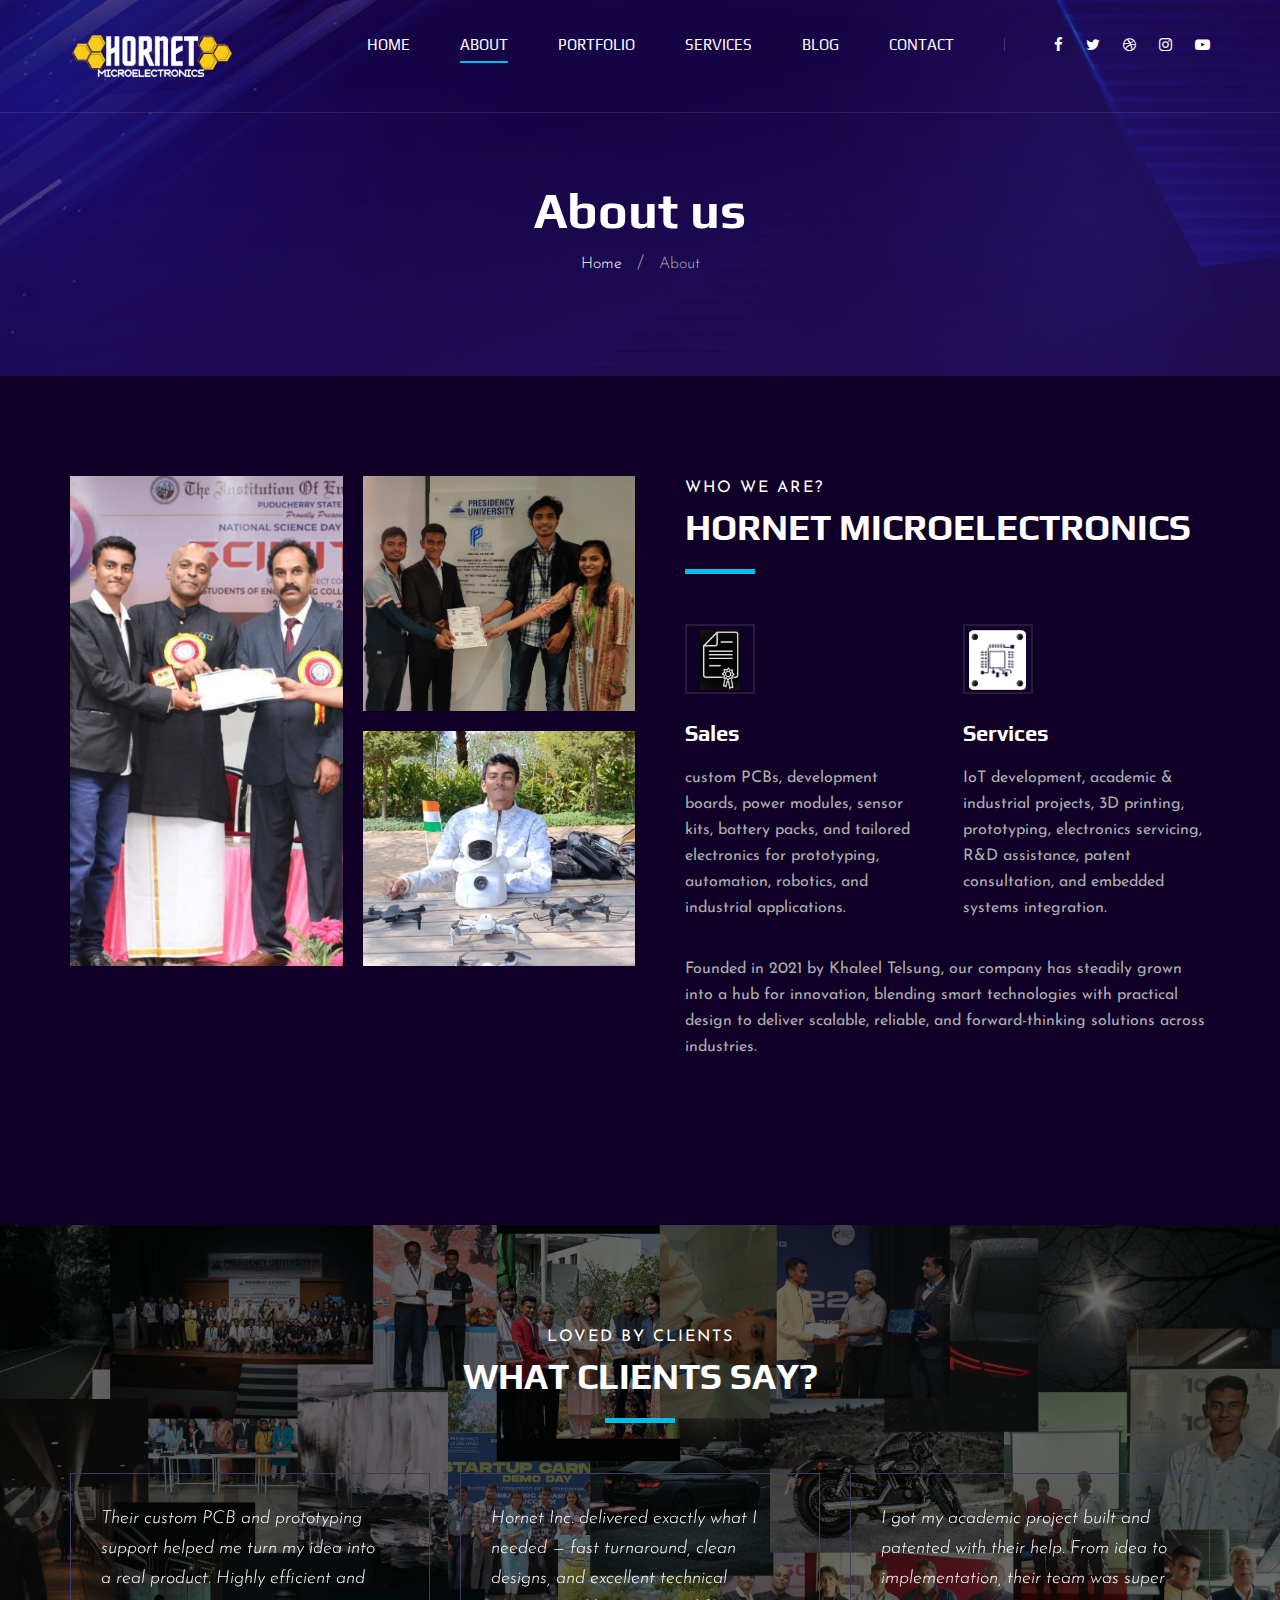
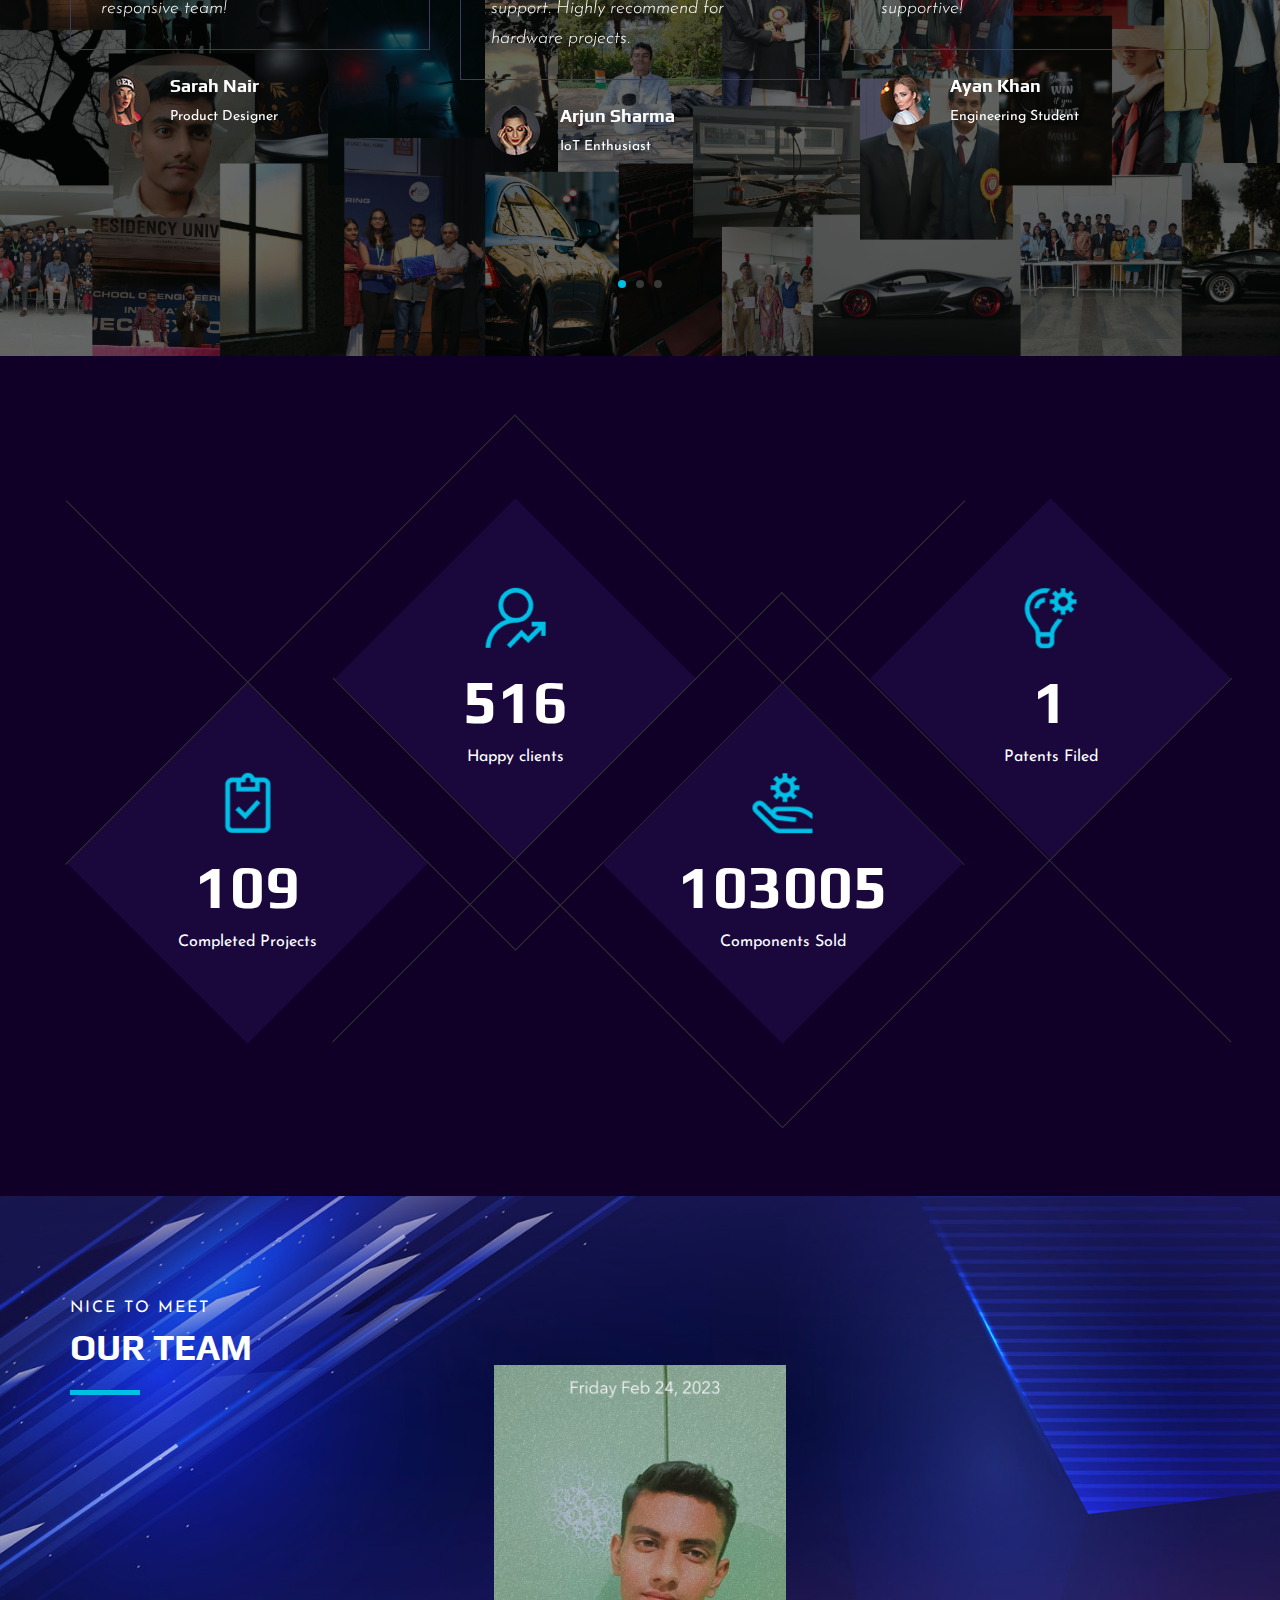
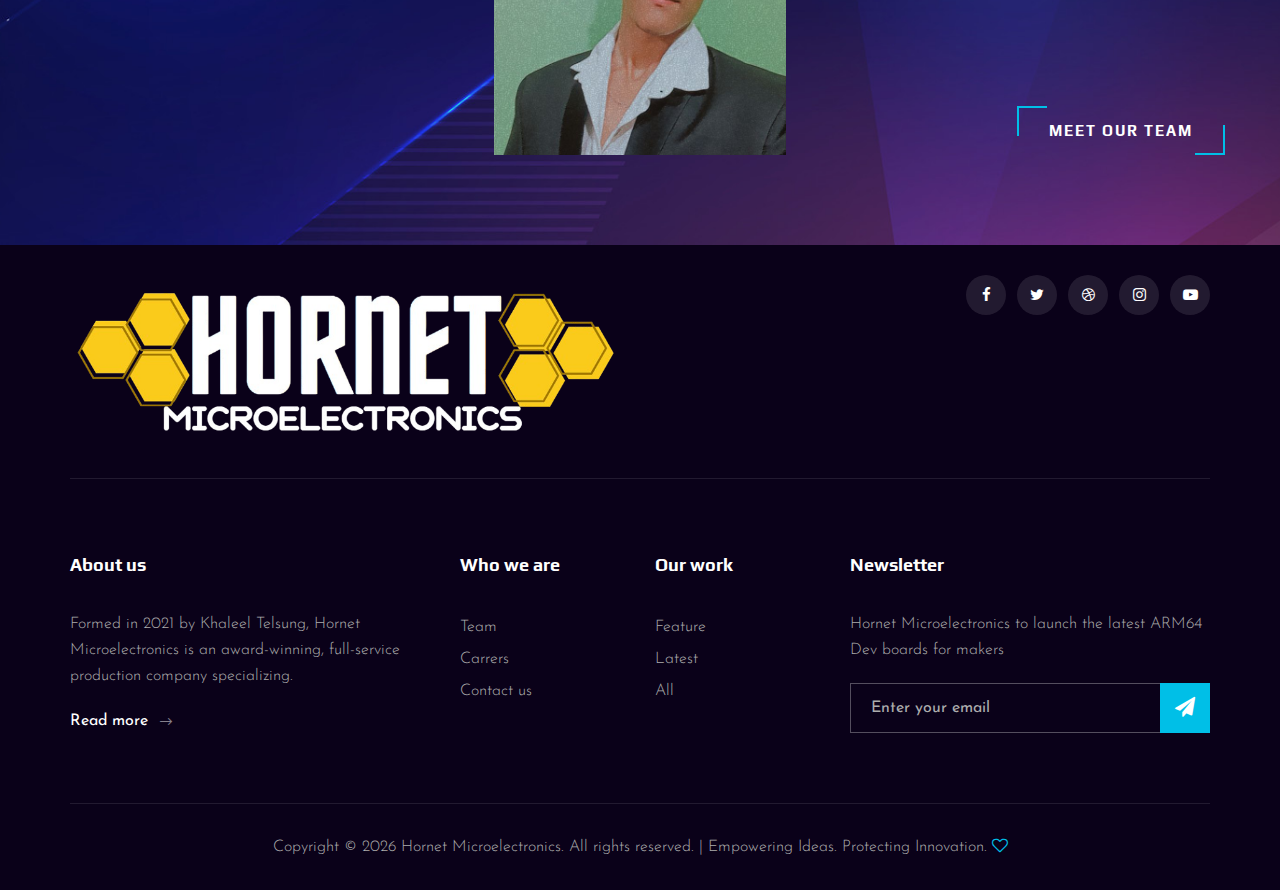
<file: about.html>
<!DOCTYPE html>
<html lang="zxx">

<head>
    <meta charset="UTF-8">
    <meta name="description" content="Videograph Template">
    <meta name="keywords" content="Videograph, unica, creative, html">
    <meta name="viewport" content="width=device-width, initial-scale=1.0">
    <meta http-equiv="X-UA-Compatible" content="ie=edge">
    <title>Hornet Microelectronics</title>

    <!-- Google Font -->
    <link href="https://fonts.googleapis.com/css2?family=Play:wght@400;700&display=swap" rel="stylesheet">
    <link href="https://fonts.googleapis.com/css2?family=Josefin+Sans:wght@300;400;500;600;700&display=swap"
        rel="stylesheet">

    <!-- Css Styles -->
    <link rel="stylesheet" href="css/bootstrap.min.css" type="text/css">
    <link rel="stylesheet" href="css/font-awesome.min.css" type="text/css">
    <link rel="stylesheet" href="css/elegant-icons.css" type="text/css">
    <link rel="stylesheet" href="css/owl.carousel.min.css" type="text/css">
    <link rel="stylesheet" href="css/magnific-popup.css" type="text/css">
    <link rel="stylesheet" href="css/slicknav.min.css" type="text/css">
    <link rel="stylesheet" href="css/style.css" type="text/css">
</head>

<body>
    <!-- Page Preloder -->
    <div id="preloder">
        <div class="loader"></div>
    </div>

    <!-- Header Section Begin -->
    <header class="header">
        <div class="container">
            <div class="row">
                <div class="col-lg-2">
                    <div class="header__logo">
                        <a href="./index.html"><img src="img/logo.png" alt=""></a>
                    </div>
                </div>
                <div class="col-lg-10">
                    <div class="header__nav__option">
                        <nav class="header__nav__menu mobile-menu">
                            <ul>
                                <li><a href="./index.html">Home</a></li>
                                <li class="active"><a href="./about.html">About</a></li>
                                <li><a href="./portfolio.html">Portfolio</a></li>
                                <li><a href="./services.html">Services</a></li>
                                <li><a href="./blog.html">Blog</a>
                                </li>
                                <li><a href="./contact.html">Contact</a></li>
                            </ul>
                        </nav>
                        <div class="header__nav__social">
                            <a href="#"><i class="fa fa-facebook"></i></a>
                            <a href="#"><i class="fa fa-twitter"></i></a>
                            <a href="#"><i class="fa fa-dribbble"></i></a>
                            <a href="#"><i class="fa fa-instagram"></i></a>
                            <a href="#"><i class="fa fa-youtube-play"></i></a>
                        </div>
                    </div>
                </div>
            </div>
            <div id="mobile-menu-wrap"></div>
        </div>
    </header>
    <!-- Header End -->

    <!-- Breadcrumb Begin -->
    <div class="breadcrumb-option spad set-bg" data-setbg="img/breadcrumb-bg.jpg">
        <div class="container">
            <div class="row">
                <div class="col-lg-12 text-center">
                    <div class="breadcrumb__text">
                        <h2>About us</h2>
                        <div class="breadcrumb__links">
                            <a href="./index.html">Home</a>
                            <span>About</span>
                        </div>
                    </div>
                </div>
            </div>
        </div>
    </div>
    <!-- Breadcrumb End -->

    <!-- About Section Begin -->
    <section class="about spad">
        <div class="container">
            <div class="row">
                <div class="col-lg-6">
                    <div class="about__pic">
                        <div class="row">
                            <div class="col-lg-6 col-md-6 col-sm-6">
                                <div class="about__pic__item about__pic__item--large set-bg"
                                    data-setbg="img/about/a1.png"></div>
                            </div>
                            <div class="col-lg-6 col-md-6 col-sm-6">
                                <div class="row">
                                    <div class="col-lg-12">
                                        <div class="about__pic__item set-bg" data-setbg="img/about/a2.png"></div>
                                    </div>
                                    <div class="col-lg-12">
                                        <div class="about__pic__item set-bg" data-setbg="img/about/a3.png"></div>
                                    </div>
                                </div>
                            </div>
                        </div>
                    </div>
                </div>
                <div class="col-lg-6">
                    <div class="about__text">
                        <div class="section-title">
                            <span>Who We Are?</span>
                            <h2>HORNET MICROELECTRONICS</h2>
                        </div>
                        <div class="row">
                            <div class="col-lg-6 col-md-6 col-sm-6">
                                <div class="services__item">
                                    <div class="services__item__icon">
                                        <img src="img/icons/si-3.png" alt="" style="height: 60px; width: auto;">
                                    </div>
                                    <h4>Sales</h4>
                                    <p>custom PCBs, development boards, power modules, sensor kits, battery packs, and tailored electronics for prototyping, automation, robotics, and industrial applications.</p>
                                </div>
                            </div>
                            <div class="col-lg-6 col-md-6 col-sm-6">
                                <div class="services__item">
                                    <div class="services__item__icon">
                                        <img src="img/icons/si-4.png" alt="" style="height: 60px; width: auto;">
                                    </div>
                                    <h4>Services</h4>
                                    <p>IoT development, academic & industrial projects, 3D printing, prototyping, electronics servicing, R&D assistance, patent consultation, and embedded systems integration.</p>
                                </div>
                            </div>
                        </div>
                        <div class="about__text__desc">
                            <p>Founded in 2021 by Khaleel Telsung, our company has steadily grown into a hub for innovation, blending smart technologies with practical design to deliver scalable, reliable, and forward-thinking solutions across industries.</p>
                        </div>
                    </div>
                </div>
            </div>
        </div>
    </section>
    <!-- About Section End -->

    <!-- Testimonial Section Begin -->
    <section class="testimonial spad set-bg" data-setbg="img/bg.png">
        <div class="container">
            <div class="row">
                <div class="col-lg-12">
                    <div class="section-title center-title">
                        <span>Loved By Clients</span>
                        <h2>What clients say?</h2>
                    </div>
                </div>
            </div>
            <div class="row">
                <div class="testimonial__slider owl-carousel">
                    <div class="col-lg-4">
                        <div class="testimonial__item">
                            <div class="testimonial__text">
                                <p>Their custom PCB and prototyping support helped me turn my idea into a real product. Highly efficient and responsive team!</p>
                            </div>
                            <div class="testimonial__author">
                                <div class="testimonial__author__pic">
                                    <img src="img/testimonial/ta-1.jpg" alt="">
                                </div>
                                <div class="testimonial__author__text">
                                    <h5>Sarah Nair</h5>
                                    <span>Product Designer</span>
                                </div>
                            </div>
                        </div>
                    </div>
                    <div class="col-lg-4">
                        <div class="testimonial__item">
                            <div class="testimonial__text">
                                <p>Hornet Inc. delivered exactly what I needed — fast turnaround, clean designs, and excellent technical support. Highly recommend for hardware projects.</p>
                            </div>
                            <div class="testimonial__author">
                                <div class="testimonial__author__pic">
                                    <img src="img/testimonial/ta-2.jpg" alt="">
                                </div>
                                <div class="testimonial__author__text">
                                    <h5>Arjun Sharma</h5>
                                    <span>IoT Enthusiast</span>
                                </div>
                            </div>
                        </div>
                    </div>
                    <div class="col-lg-4">
                        <div class="testimonial__item">
                            <div class="testimonial__text">
                                <p>I got my academic project built and patented with their help. From idea to implementation, their team was super supportive!</p>
                            </div>
                            <div class="testimonial__author">
                                <div class="testimonial__author__pic">
                                    <img src="img/testimonial/ta-3.jpg" alt="">
                                </div>
                                <div class="testimonial__author__text">
                                    <h5>Ayan Khan</h5>
                                    <span>Engineering Student</span>
                                </div>
                            </div>
                        </div>
                    </div>
                    <div class="col-lg-4">
                        <div class="testimonial__item">
                            <div class="testimonial__text">
                                <p>Hornet Inc. played a pivotal role in transforming our research idea into a fully functional prototype. From hardware design and embedded development to patent drafting and filing, their end-to-end support made the journey seamless and successful.</p>
                            </div>
                            <div class="testimonial__author">
                                <div class="testimonial__author__pic">
                                    <img src="img/testimonial/ta-1.jpg" alt="">
                                </div>
                                <div class="testimonial__author__text">
                                    <h5> Dr. Ravi Subramanian</h5>
                                    <span>Professor, EEE</span>
                                </div>
                            </div>
                        </div>
                    </div>
                    <div class="col-lg-4">
                        <div class="testimonial__item">
                            <div class="testimonial__text">
                                <p>Khaleel and Hornet Inc. were instrumental in the success of my Ph.D. project. From advanced PCB design to real-time system integration, their technical expertise and timely support elevated my research to publication and beyond.</p>
                            </div>
                            <div class="testimonial__author">
                                <div class="testimonial__author__pic">
                                    <img src="img/testimonial/ta-2.jpg" alt="">
                                </div>
                                <div class="testimonial__author__text">
                                    <h5>Manish Paul</h5>
                                    <span>Ph.D. Scholar, Robotics & Embedded Systems</span>
                                </div>
                            </div>
                        </div>
                    </div>
                </div>
            </div>
        </div>
    </section>
    <!-- Testimonial Section End -->

    <!-- Counter Section Begin -->
    <section class="counter">
        <div class="container">
            <div class="counter__content">
                <div class="row">
                    <div class="col-lg-3 col-md-6 col-sm-6">
                        <div class="counter__item">
                            <div class="counter__item__text">
                                <img src="img/icons/ci-1.png" alt="">
                                <h2 class="counter_num">1056</h2>
                                <p>Completed Projects</p>
                            </div>
                        </div>
                    </div>
                    <div class="col-lg-3 col-md-6 col-sm-6">
                        <div class="counter__item second__item">
                            <div class="counter__item__text">
                                <img src="img/icons/ci-2.png" alt="">
                                <h2 class="counter_num">5000</h2>
                                <p>Happy clients</p>
                            </div>
                        </div>
                    </div>
                    <div class="col-lg-3 col-md-6 col-sm-6">
                        <div class="counter__item third__item">
                            <div class="counter__item__text">
                                <img src="img/icons/ci-3.png" alt="">
                                <h2 class="counter_num">1000000</h2>
                                <p>Components Sold</p>
                            </div>
                        </div>
                    </div>
                    <div class="col-lg-3 col-md-6 col-sm-6">
                        <div class="counter__item four__item">
                            <div class="counter__item__text">
                                <img src="img/icons/ci-4.png" alt="">
                                <h2 class="counter_num">6</h2>
                                <p>Patents Filed</p>
                            </div>
                        </div>
                    </div>
                </div>
            </div>
        </div>
    </section>
    <!-- Counter Section End -->


    <!-- Team Section Begin -->
    <section class="team spad set-bg" data-setbg="img/team-bg.jpg">
        <div class="container">
            <div class="row">
                <div class="col-lg-12">
                    <div class="section-title team__title">
                        <span>Nice to meet</span>
                        <h2>OUR Team</h2>
                    </div>
                </div>
            </div>
            <div class="row">
                <!-- <div class="col-lg-3 col-md-6 col-sm-6 p-0">
                    <div class="team__item set-bg" data-setbg="img/team/team-1.jpg">
                        <div class="team__item__text">
                            <h4>AMANDA STONE</h4>
                            <p>Videographer</p>
                            <div class="team__item__social">
                                <a href="#"><i class="fa fa-facebook"></i></a>
                                <a href="#"><i class="fa fa-twitter"></i></a>
                                <a href="#"><i class="fa fa-dribbble"></i></a>
                                <a href="#"><i class="fa fa-instagram"></i></a>
                            </div>
                        </div>
                    </div>
                </div> 
                <div class="col-lg-3 col-md-6 col-sm-6 p-0">
                    <div class="team__item team__item--second set-bg" data-setbg="img/team/team-2.jpg">
                        <div class="team__item__text">
                            <h4>AMANDA STONE</h4>
                            <p>Videographer</p>
                            <div class="team__item__social">
                                <a href="#"><i class="fa fa-facebook"></i></a>
                                <a href="#"><i class="fa fa-twitter"></i></a>
                                <a href="#"><i class="fa fa-dribbble"></i></a>
                                <a href="#"><i class="fa fa-instagram"></i></a>
                            </div>
                        </div>
                    </div>
                </div>
                
                <div class="col-lg-3 col-md-6 col-sm-6 p-0">
                    <div class="team__item team__item--third set-bg" data-setbg="img/team/team-3.jpg">
                        <div class="team__item__text">
                            <h4>AMANDA STONE</h4>
                            <p>Videographer</p>
                            <div class="team__item__social">
                                <a href="#"><i class="fa fa-facebook"></i></a>
                                <a href="#"><i class="fa fa-twitter"></i></a>
                                <a href="#"><i class="fa fa-dribbble"></i></a>
                                <a href="#"><i class="fa fa-instagram"></i></a>
                            </div>
                        </div>
                    </div>
                </div>

                <div class="col-lg-3 col-md-6 col-sm-6 p-0">
                    <div class="team__item team__item--four set-bg" data-setbg="img/team/team-4.jpg">
                        <div class="team__item__text">
                            <h4>AMANDA STONE</h4>
                            <p>Videographer</p>
                            <div class="team__item__social">
                                <a href="#"><i class="fa fa-facebook"></i></a>
                                <a href="#"><i class="fa fa-twitter"></i></a>
                                <a href="#"><i class="fa fa-dribbble"></i></a>
                                <a href="#"><i class="fa fa-instagram"></i></a>
                            </div>
                        </div>
                    </div>
                </div>-->

                                <div class="col-lg-3 col-md-6 col-sm-6 p-0 mx-auto">
    <div class="team__item team__item--third set-bg"
         data-setbg="img/team/asif.jpg"
         style="background-position: center; background-repeat: no-repeat; background-size: cover;">
        <div class="team__item__text">
            <h4>KHALEEL TELSUNG</h4>
            <p>CEO</p>
            <div class="team__item__social">
                <a href="#"><i class="fa fa-facebook"></i></a>
                <a href="#"><i class="fa fa-twitter"></i></a>
                <a href="#"><i class="fa fa-dribbble"></i></a>
                <a href="#"><i class="fa fa-instagram"></i></a>
            </div>
        </div>
    </div>
</div>

                <div class="col-lg-12 p-0">
                    <div class="team__btn">
                        <a href="./about.html" class="primary-btn">Meet Our Team</a>
                    </div>
                </div>
            </div>
        </div>
    </section>
    <!-- Team Section End -->

      <!-- Footer Section Begin -->
    <footer class="footer">
        <div class="container">
            <div class="footer__top">
                <div class="row">
                    <div class="col-lg-6 col-md-6">
                        <div class="footer__top__logo">
                            <a href="#"><img src="img/logo.png" alt=""></a>
                        </div>
                    </div>
                    <div class="col-lg-6 col-md-6">
                        <div class="footer__top__social">
                            <a href="#"><i class="fa fa-facebook"></i></a>
                            <a href="#"><i class="fa fa-twitter"></i></a>
                            <a href="#"><i class="fa fa-dribbble"></i></a>
                            <a href="#"><i class="fa fa-instagram"></i></a>
                            <a href="#"><i class="fa fa-youtube-play"></i></a>
                        </div>
                    </div>
                </div>
            </div>
            <div class="footer__option">
                <div class="row">
                    <div class="col-lg-4 col-md-6 col-sm-6">
                        <div class="footer__option__item">
                            <h5>About us</h5>
                            <p>Formed in 2021 by Khaleel Telsung, Hornet Microelectronics is an award-winning, full-service
                                production company specializing.</p>
                            <a href="./about.html" class="read__more">Read more <span class="arrow_right"></span></a>
                        </div>
                    </div>
                    <div class="col-lg-2 col-md-3 col-sm-3">
                        <div class="footer__option__item">
                            <h5>Who we are</h5>
                            <ul>
                                <li><a href="./about.html">Team</a></li>
                                <li><a href="./portfolio.html">Carrers</a></li>
                                <li><a href="./contact.html">Contact us</a></li>
                            </ul>
                        </div>
                    </div>
                    <div class="col-lg-2 col-md-3 col-sm-3">
                        <div class="footer__option__item">
                            <h5>Our work</h5>
                            <ul>
                                <li><a href="./blog.html">Feature</a></li>
                                <li><a href="./blog-details.html">Latest</a></li>
                                <li><a href="./portfolio.html">All</a></li>
                            </ul>
                        </div>
                    </div>
                    <div class="col-lg-4 col-md-12">
                        <div class="footer__option__item">
                            <h5>Newsletter</h5>
                            <p>Hornet Microelectronics to launch the latest ARM64 Dev boards for makers</p>
<form id="subscribeForm">
  <input type="email" name="email" placeholder="Enter your email" required>
   <button type="submit"><i class="fa fa-send"></i></button>
</form>

<div id="toast" style="display:none; position:fixed; bottom:20px; right:20px; background:#28a745; color:white; padding:12px 20px; border-radius:8px;">
  ✅ You will now receive the latest newsletter from Hornet Inc.
</div>

<script>
  const scriptURL = 'https://script.google.com/macros/s/AKfycbwV1JP2YauZvPGeFIgFAjGrzLTHBit2stWq5amlKwUYCXiGK8OgBLZ67MkXxSMKxfHK/exec';
  const form = document.getElementById('subscribeForm');

  form.addEventListener('submit', e => {
    e.preventDefault();
    fetch(scriptURL, {
      method: 'POST',
      body: new FormData(form)
    })
    .then(response => {
      if (response.ok) {
        document.getElementById("toast").style.display = "block";
        setTimeout(() => {
          document.getElementById("toast").style.display = "none";
          form.reset();
        }, 3000);
      } else {
        alert("Error: " + response.statusText);
      }
    })
    .catch(error => {
      alert('Error!', error.message);
      console.error("Fetch error:", error);
    });
  });
</script>


<!--https://script.google.com/macros/s/AKfycbwV1JP2YauZvPGeFIgFAjGrzLTHBit2stWq5amlKwUYCXiGK8OgBLZ67MkXxSMKxfHK/exec'-->
                        </div>
                    </div>
                </div>
            </div>
            <div class="footer__copyright">
                <div class="row">
                    <div class="col-lg-12 text-center">
                        <!-- Link back to Colorlib can't be removed. Template is licensed under CC BY 3.0. -->
                        <p class="footer__copyright__text">Copyright &copy;
                            <script>
                                document.write(new Date().getFullYear());
                            </script>
                             Hornet Microelectronics. All rights reserved. | Empowering Ideas. Protecting Innovation. <i class="fa fa-heart-o"
                                aria-hidden="true"></i> 
                        </p>
                        <!-- Link back to Colorlib can't be removed. Template is licensed under CC BY 3.0. -->
                    </div>
                </div>
            </div>
        </div>
    </footer>
    <!-- Footer Section End -->

    <!-- Js Plugins -->
    <script src="js/jquery-3.3.1.min.js"></script>
    <script src="js/bootstrap.min.js"></script>
    <script src="js/jquery.magnific-popup.min.js"></script>
    <script src="js/mixitup.min.js"></script>
    <script src="js/masonry.pkgd.min.js"></script>
    <script src="js/jquery.slicknav.js"></script>
    <script src="js/owl.carousel.min.js"></script>
    <script src="js/main.js"></script>
</body>

</html>
</file>
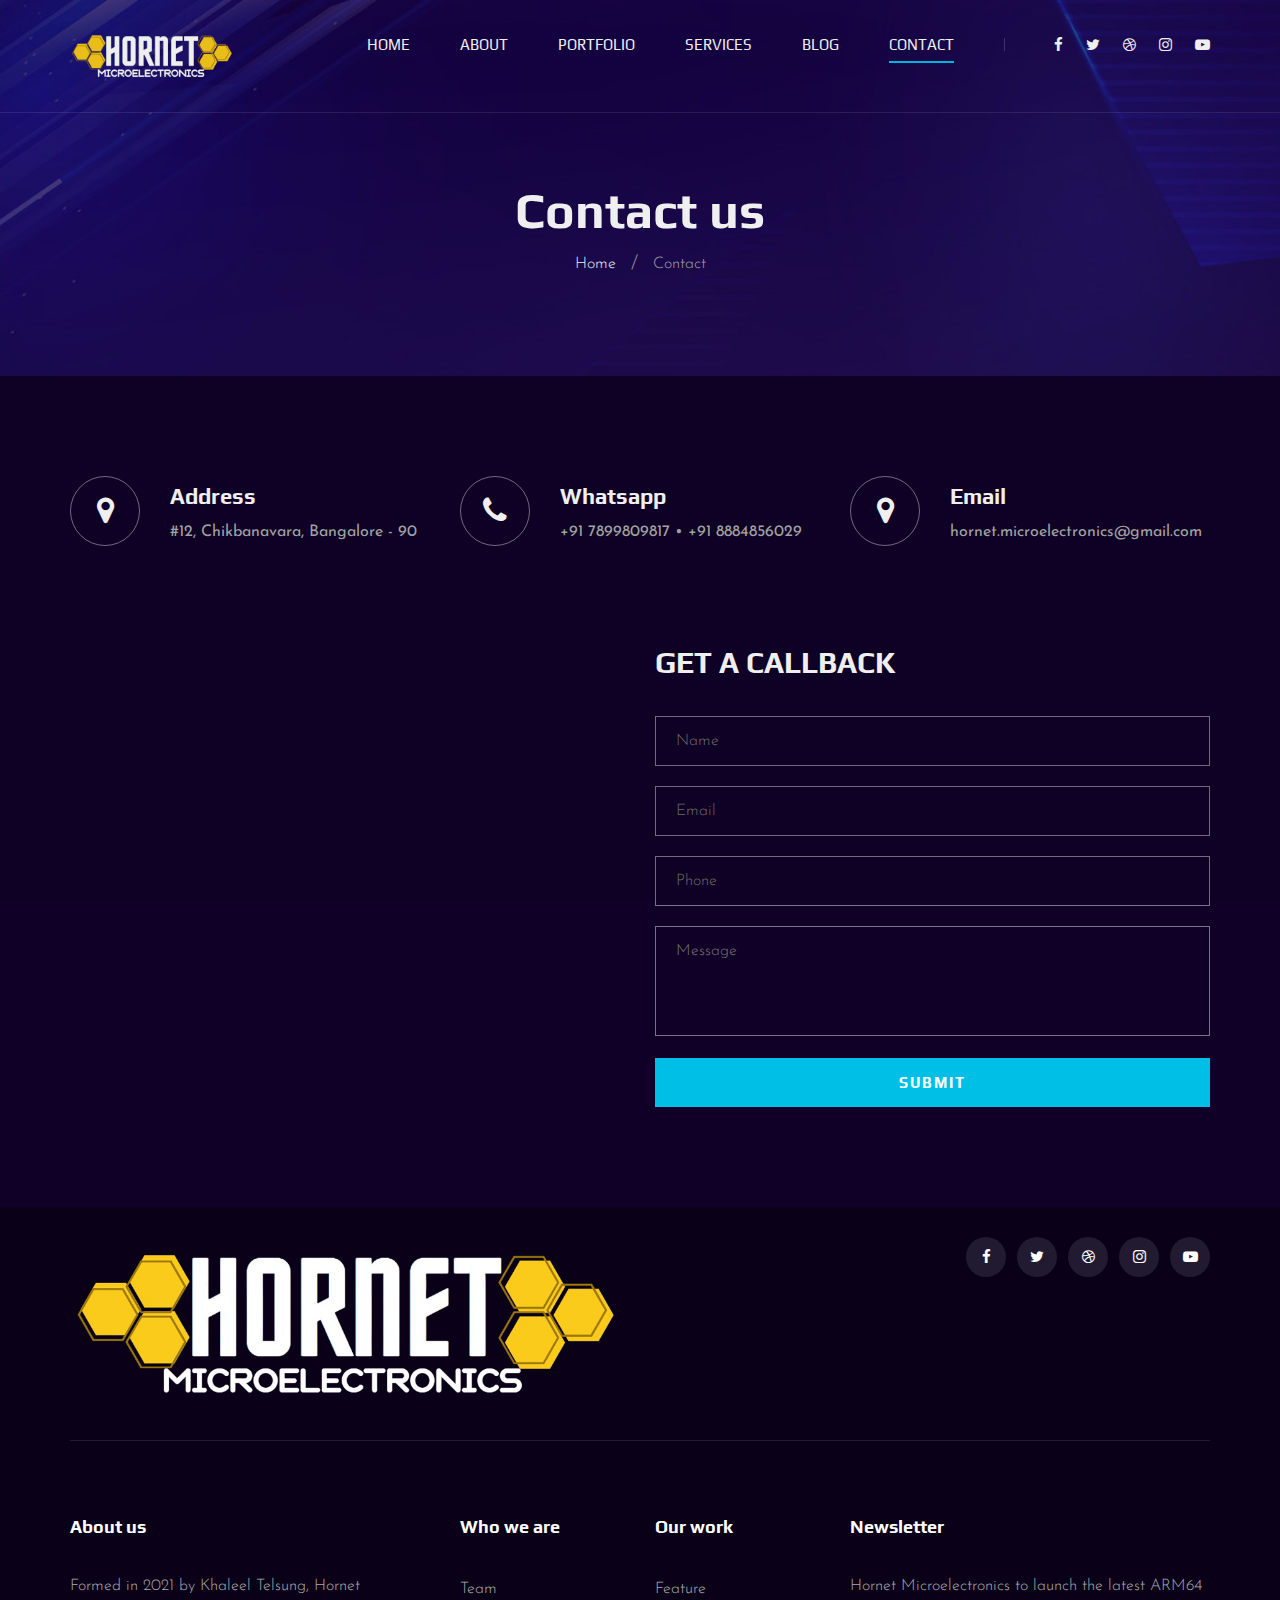
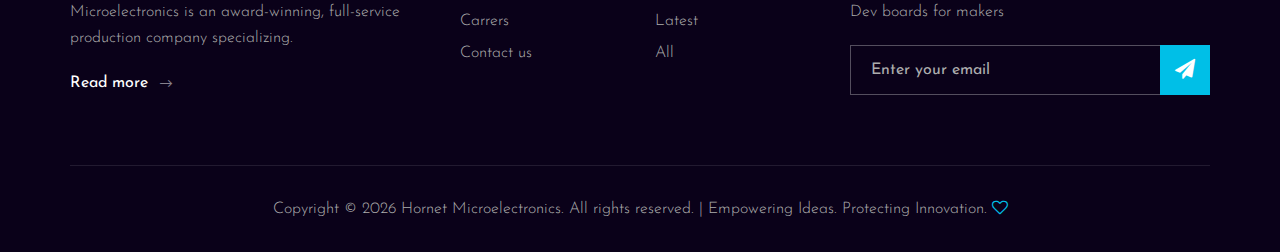
<file: contact.html>
<!DOCTYPE html>
<html lang="zxx">

<head>
    <meta charset="UTF-8">
    <meta name="description" content="Videograph Template">
    <meta name="keywords" content="Videograph, unica, creative, html">
    <meta name="viewport" content="width=device-width, initial-scale=1.0">
    <meta http-equiv="X-UA-Compatible" content="ie=edge">
    <title>Hornet Miceoelectronics</title>

    <!-- Google Font -->
    <link href="https://fonts.googleapis.com/css2?family=Play:wght@400;700&display=swap" rel="stylesheet">
    <link href="https://fonts.googleapis.com/css2?family=Josefin+Sans:wght@300;400;500;600;700&display=swap"
        rel="stylesheet">

    <!-- Css Styles -->
    <link rel="stylesheet" href="css/bootstrap.min.css" type="text/css">
    <link rel="stylesheet" href="css/font-awesome.min.css" type="text/css">
    <link rel="stylesheet" href="css/elegant-icons.css" type="text/css">
    <link rel="stylesheet" href="css/owl.carousel.min.css" type="text/css">
    <link rel="stylesheet" href="css/magnific-popup.css" type="text/css">
    <link rel="stylesheet" href="css/slicknav.min.css" type="text/css">
    <link rel="stylesheet" href="css/style.css" type="text/css">
</head>

<body>
    <!-- Page Preloder -->
    <div id="preloder">
        <div class="loader"></div>
    </div>

    <!-- Header Section Begin -->
    <header class="header">
        <div class="container">
            <div class="row">
                <div class="col-lg-2">
                    <div class="header__logo">
                        <a href="./index.html"><img src="img/logo.png" alt=""></a>
                    </div>
                </div>
                <div class="col-lg-10">
                    <div class="header__nav__option">
                        <nav class="header__nav__menu mobile-menu">
                            <ul>
                                <li><a href="./index.html">Home</a></li>
                                <li><a href="./about.html">About</a></li>
                                <li><a href="./portfolio.html">Portfolio</a></li>
                                <li><a href="./services.html">Services</a></li>
                                <li><a href="./blog.html">Blog</a>
                                  <!--  <ul class="dropdown">
                                        <li><a href="./about.html">About</a></li>
                                        <li><a href="./portfolio.html">Portfolio</a></li>
                                        <li><a href="./blog.html">Blog</a></li>
                                        <li><a href="./blog-details.html">Blog Details</a></li>
                                    </ul> -->
                                </li>
                                <li class="active"><a href="./contact.html">Contact</a></li>
                            </ul>
                        </nav>
                        <div class="header__nav__social">
                            <a href="#"><i class="fa fa-facebook"></i></a>
                            <a href="#"><i class="fa fa-twitter"></i></a>
                            <a href="#"><i class="fa fa-dribbble"></i></a>
                            <a href="#"><i class="fa fa-instagram"></i></a>
                            <a href="#"><i class="fa fa-youtube-play"></i></a>
                        </div>
                    </div>
                </div>
            </div>
            <div id="mobile-menu-wrap"></div>
        </div>
    </header>
    <!-- Header End -->

    <!-- Breadcrumb Begin -->
    <div class="breadcrumb-option spad set-bg" data-setbg="img/breadcrumb-bg.jpg">
        <div class="container">
            <div class="row">
                <div class="col-lg-12 text-center">
                    <div class="breadcrumb__text">
                        <h2>Contact us</h2>
                        <div class="breadcrumb__links">
                            <a href="./index.html">Home</a>
                            <span>Contact</span>
                        </div>
                    </div>
                </div>
            </div>
        </div>
    </div>
    <!-- Breadcrumb End -->

    <!-- Contact Widget Section Begin -->
    <section class="contact-widget spad">
        <div class="container">
            <div class="row">
                <div class="col-lg-4 col-md-6 col-md-6 col-md-3">
                    <div class="contact__widget__item">
                        <div class="contact__widget__item__icon">
                            <i class="fa fa-map-marker"></i>
                        </div>
                        <div class="contact__widget__item__text">
                            <h4>Address</h4>
                            <p>#12, Chikbanavara, Bangalore - 90</p>
                        </div>
                    </div>
                </div>
                <div class="col-lg-4 col-md-6 col-md-6 col-md-3">
                    <div class="contact__widget__item">
                        <div class="contact__widget__item__icon">
                            <i class="fa fa-phone"></i>
                        </div>
                        <div class="contact__widget__item__text">
                            <h4>Whatsapp</h4>
                            <p>+91 7899809817 • +91 8884856029</p>
                        </div>
                    </div>
                </div>
                <div class="col-lg-4 col-md-6 col-md-6 col-md-3">
                    <div class="contact__widget__item">
                        <div class="contact__widget__item__icon">
                            <i class="fa fa-map-marker"></i>
                        </div>
                        <div class="contact__widget__item__text">
                            <h4>Email</h4>
                            <p>hornet.microelectronics@gmail.com</p>
                        </div>
                    </div>
                </div>
            </div>
        </div>
    </section>
    <!-- Contact Widget Section End -->

    <!-- Call To Action Section Begin -->
    <section class="contact spad">
        <div class="container">
            <div class="row">
                <div class="col-lg-6 col-md-6">
                    <div class="contact__map">
                        <iframe
                            src="https://www.google.com/maps/embed?pb=!1m18!1m12!1m3!1d3886.4446979648533!2d77.51774278117495!3d13.07097893096885!2m3!1f0!2f0!3f0!3m2!1i1024!2i768!4f13.1!3m3!1m2!1s0x3bae2310211ee571%3A0xdeff828faedbe95a!2sRed%20Pearl%20Enterprises!5e0!3m2!1sen!2sin!4v1753944118177!5m2!1sen!2sin"
                            height="450" style="border:0;"></iframe>
                    </div>
                </div>
<div class="col-lg-6 col-md-6">
  <div class="contact__form">
    <h3>Get a callback</h3>
    <form id="contactForm">
      <input type="text" name="name" placeholder="Name" required>
      <input type="email" name="email" placeholder="Email" required>
      <input type="text" name="website" placeholder="Phone">
      <textarea name="message" placeholder="Message" required></textarea>
      <button type="submit" class="site-btn">Submit</button>
    </form>

    <!-- Loader -->
    <div class="loader" id="formLoader"></div>

    <!-- Response message -->
    <div id="formResponse">✅ Message sent successfully! You Will Receive A Callback From Us Soon!</div>
  </div>
</div>

<style>
  .loader {
    border: 4px solid #f3f3f3;
    border-top: 4px solid #3498db;
    border-radius: 50%;
    width: 24px;
    height: 24px;
    animation: spin 1s linear infinite;
    display: none;
    margin: 10px auto;
  }

  @keyframes spin {
    0% { transform: rotate(0deg); }
    100% { transform: rotate(360deg); }
  }

  #formResponse {
    margin-top: 10px;
    color: green;
    display: none;
    text-align: center;
  }
</style>


<script>
  const form = document.getElementById("contactForm");
  const loader = document.getElementById("formLoader");
  const responseMsg = document.getElementById("formResponse");

  form.addEventListener("submit", function (e) {
    e.preventDefault();
    loader.style.display = "block";
    responseMsg.style.display = "none";

    const formData = new FormData(form);
    const scriptURL = "https://script.google.com/macros/s/AKfycbxtpjbQRoKICKuAHe_MADFKZUKeomhAwW8-RAwV-_ICFD6jo_RS3L4XIx8lsZYd4GDW/exec"; // Replace with your Apps Script Web App URL

    fetch(scriptURL, { method: "POST", body: formData })
      .then(response => {
        loader.style.display = "none";
        responseMsg.style.display = "block";
        form.reset();
      })
      .catch(error => {
        loader.style.display = "none";
        responseMsg.style.color = "red";
        responseMsg.innerText = "❌ Something went wrong. Please try again.";
        responseMsg.style.display = "block";
        console.error("Error!", error.message);
      });
  });
</script>




            </div>
        </div>
    </section>
    <!-- Call To Action Section End -->

      <!-- Footer Section Begin -->
    <footer class="footer">
        <div class="container">
            <div class="footer__top">
                <div class="row">
                    <div class="col-lg-6 col-md-6">
                        <div class="footer__top__logo">
                            <a href="#"><img src="img/logo.png" alt=""></a>
                        </div>
                    </div>
                    <div class="col-lg-6 col-md-6">
                        <div class="footer__top__social">
                            <a href="#"><i class="fa fa-facebook"></i></a>
                            <a href="#"><i class="fa fa-twitter"></i></a>
                            <a href="#"><i class="fa fa-dribbble"></i></a>
                            <a href="#"><i class="fa fa-instagram"></i></a>
                            <a href="#"><i class="fa fa-youtube-play"></i></a>
                        </div>
                    </div>
                </div>
            </div>
            <div class="footer__option">
                <div class="row">
                    <div class="col-lg-4 col-md-6 col-sm-6">
                        <div class="footer__option__item">
                            <h5>About us</h5>
                            <p>Formed in 2021 by Khaleel Telsung, Hornet Microelectronics is an award-winning, full-service
                                production company specializing.</p>
                            <a href="./about.html" class="read__more">Read more <span class="arrow_right"></span></a>
                        </div>
                    </div>
                    <div class="col-lg-2 col-md-3 col-sm-3">
                        <div class="footer__option__item">
                            <h5>Who we are</h5>
                            <ul>
                                <li><a href="./about.html">Team</a></li>
                                <li><a href="./portfolio.html">Carrers</a></li>
                                <li><a href="./contact.html">Contact us</a></li>
                            </ul>
                        </div>
                    </div>
                    <div class="col-lg-2 col-md-3 col-sm-3">
                        <div class="footer__option__item">
                            <h5>Our work</h5>
                            <ul>
                                <li><a href="./blog.html">Feature</a></li>
                                <li><a href="./blog-details.html">Latest</a></li>
                                <li><a href="./portfolio.html">All</a></li>
                            </ul>
                        </div>
                    </div>
                    <div class="col-lg-4 col-md-12">
                        <div class="footer__option__item">
                            <h5>Newsletter</h5>
                            <p>Hornet Microelectronics to launch the latest ARM64 Dev boards for makers</p>
<form id="subscribeForm">
  <input type="email" name="email" placeholder="Enter your email" required>
   <button type="submit"><i class="fa fa-send"></i></button>
</form>

<div id="toast" style="display:none; position:fixed; bottom:20px; right:20px; background:#28a745; color:white; padding:12px 20px; border-radius:8px;">
  ✅ You will now receive the latest newsletter from Hornet Inc.
</div>

<!--<script>
  const scriptURL = 'https://script.google.com/macros/s/AKfycbwV1JP2YauZvPGeFIgFAjGrzLTHBit2stWq5amlKwUYCXiGK8OgBLZ67MkXxSMKxfHK/exec';
  const form = document.getElementById('subscribeForm');

  form.addEventListener('submit', e => {
    e.preventDefault();
    fetch(scriptURL, {
      method: 'POST',
      body: new FormData(form)
    })
    .then(response => {
      if (response.ok) {
        document.getElementById("toast").style.display = "block";
        setTimeout(() => {
          document.getElementById("toast").style.display = "none";
          form.reset();
        }, 3000);
      } else {
        alert("Error: " + response.statusText);
      }
    })
    .catch(error => {
      alert('Error!', error.message);
      console.error("Fetch error:", error);
    });
  });
  
</script>-->


<!--https://script.google.com/macros/s/AKfycbwV1JP2YauZvPGeFIgFAjGrzLTHBit2stWq5amlKwUYCXiGK8OgBLZ67MkXxSMKxfHK/exec'-->
                        </div>
                    </div>
                </div>
            </div>
            <div class="footer__copyright">
                <div class="row">
                    <div class="col-lg-12 text-center">
                        <!-- Link back to Colorlib can't be removed. Template is licensed under CC BY 3.0. -->
                        <p class="footer__copyright__text">Copyright &copy;
                            <script>
                                document.write(new Date().getFullYear());
                            </script>
                             Hornet Microelectronics. All rights reserved. | Empowering Ideas. Protecting Innovation. <i class="fa fa-heart-o"
                                aria-hidden="true"></i> 
                        </p>
                        <!-- Link back to Colorlib can't be removed. Template is licensed under CC BY 3.0. -->
                    </div>
                </div>
            </div>
        </div>
    </footer>
    <!-- Footer Section End -->

    <!-- Js Plugins -->
    <script src="js/jquery-3.3.1.min.js"></script>
    <script src="js/bootstrap.min.js"></script>
    <script src="js/jquery.magnific-popup.min.js"></script>
    <script src="js/mixitup.min.js"></script>
    <script src="js/masonry.pkgd.min.js"></script>
    <script src="js/jquery.slicknav.js"></script>
    <script src="js/owl.carousel.min.js"></script>
    <script src="js/main.js"></script>
</body>

</html>
</file>
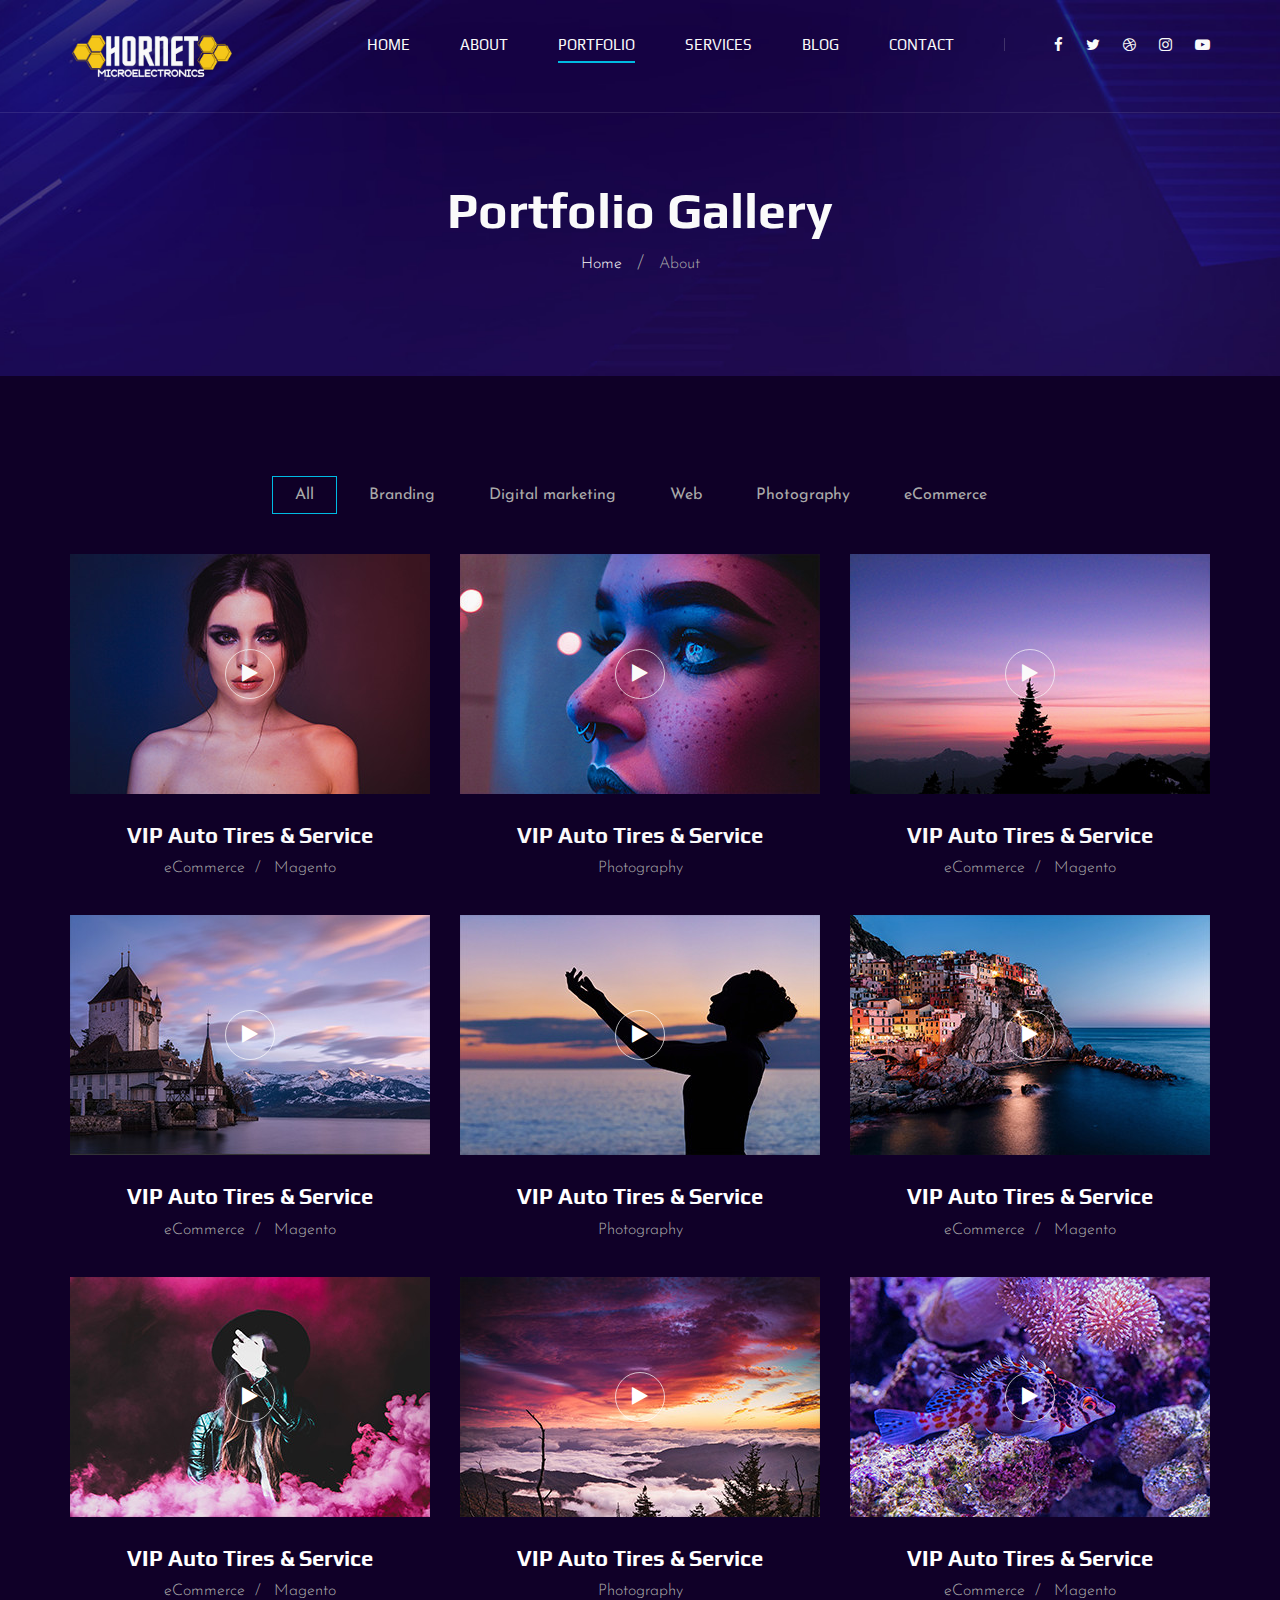
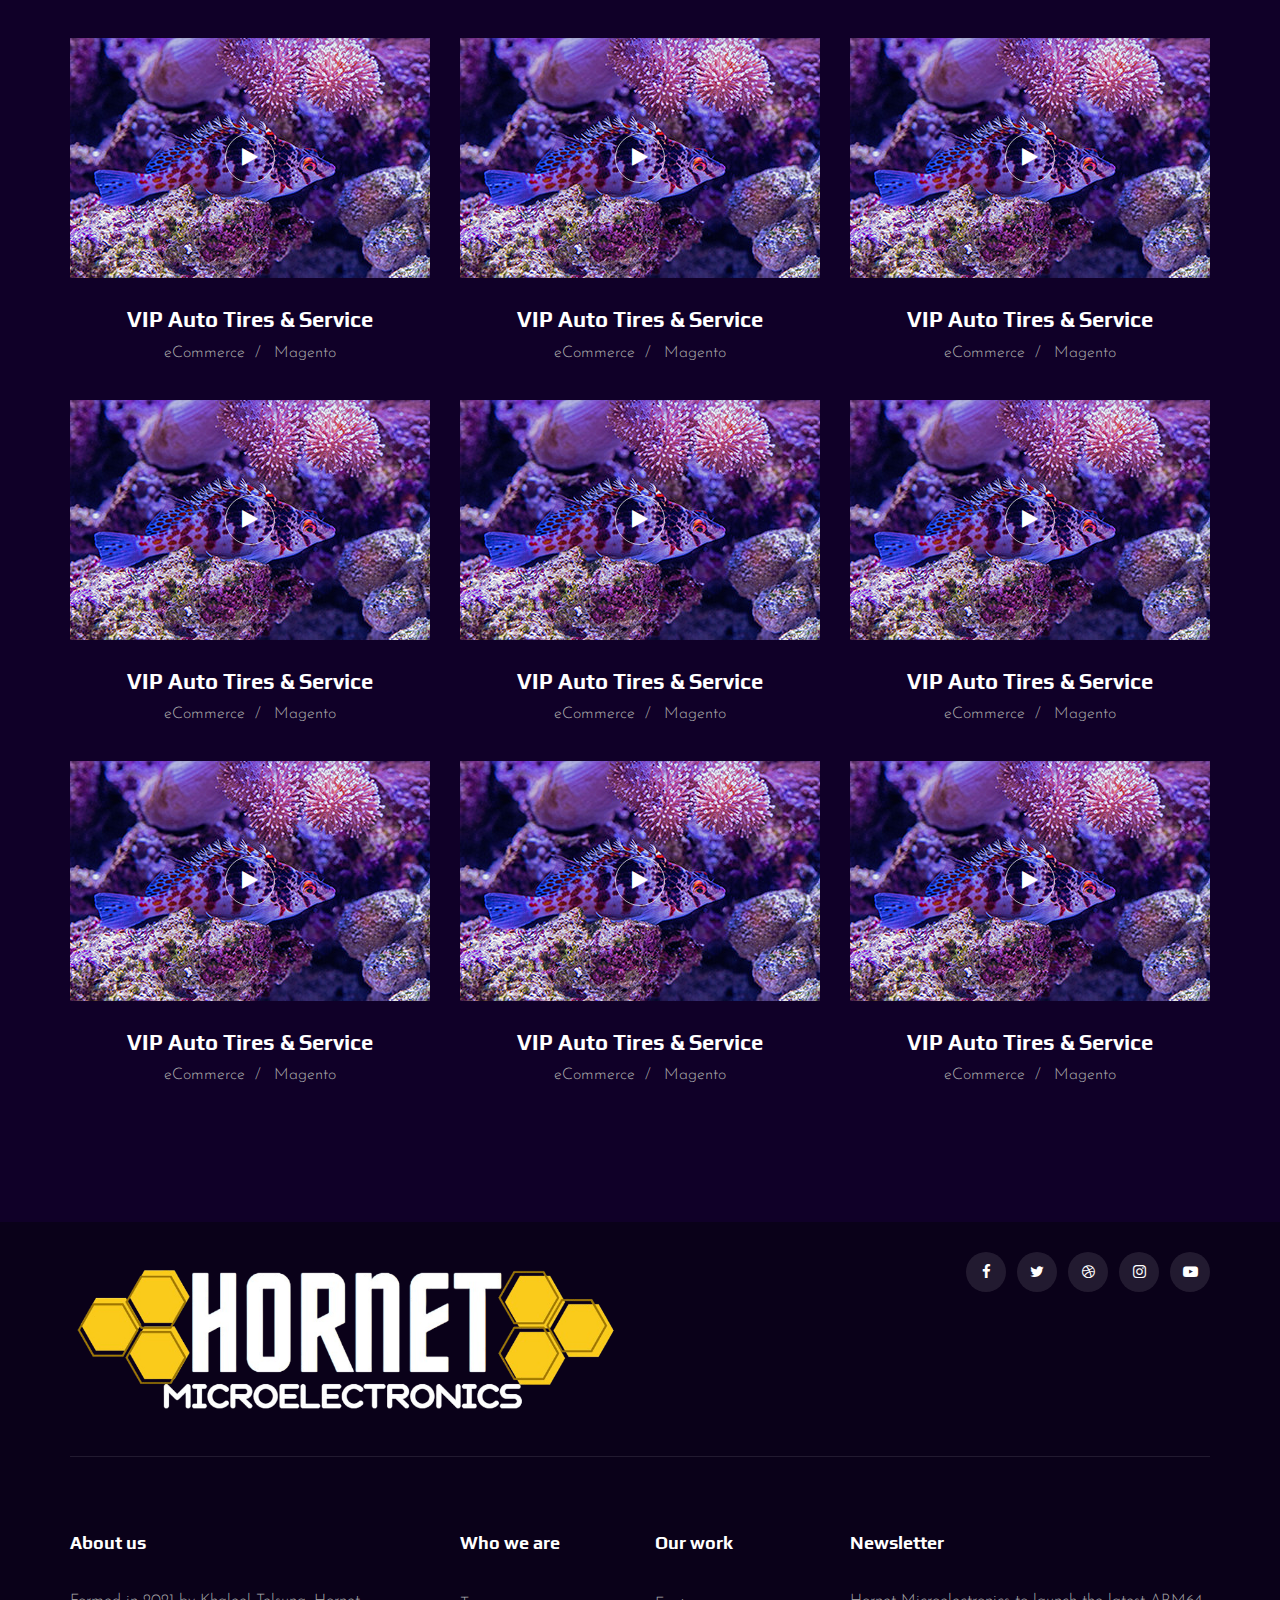
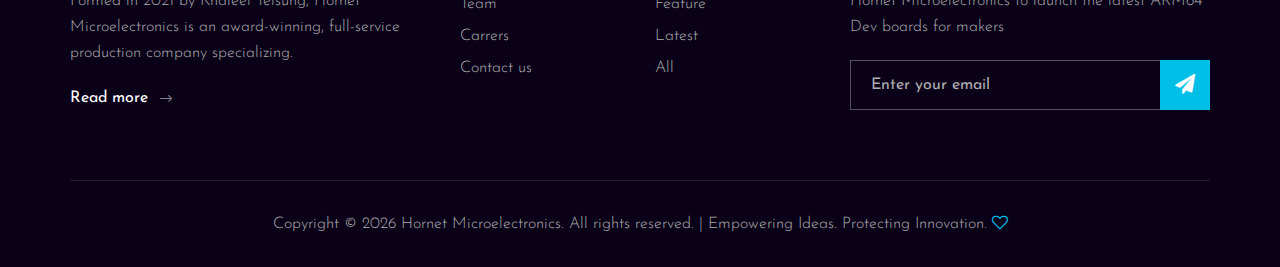
<file: portfolio.html>
<!DOCTYPE html>
<html lang="zxx">

<head>
    <meta charset="UTF-8">
    <meta name="description" content="Videograph Template">
    <meta name="keywords" content="Videograph, unica, creative, html">
    <meta name="viewport" content="width=device-width, initial-scale=1.0">
    <meta http-equiv="X-UA-Compatible" content="ie=edge">
    <title>Videograph | Template</title>

    <!-- Google Font -->
    <link href="https://fonts.googleapis.com/css2?family=Play:wght@400;700&display=swap" rel="stylesheet">
    <link href="https://fonts.googleapis.com/css2?family=Josefin+Sans:wght@300;400;500;600;700&display=swap"
        rel="stylesheet">

    <!-- Css Styles -->
    <link rel="stylesheet" href="css/bootstrap.min.css" type="text/css">
    <link rel="stylesheet" href="css/font-awesome.min.css" type="text/css">
    <link rel="stylesheet" href="css/elegant-icons.css" type="text/css">
    <link rel="stylesheet" href="css/owl.carousel.min.css" type="text/css">
    <link rel="stylesheet" href="css/magnific-popup.css" type="text/css">
    <link rel="stylesheet" href="css/slicknav.min.css" type="text/css">
    <link rel="stylesheet" href="css/style.css" type="text/css">
</head>

<body>
    <!-- Page Preloder -->
    <div id="preloder">
        <div class="loader"></div>
    </div>

    <!-- Header Section Begin -->
    <header class="header">
        <div class="container">
            <div class="row">
                <div class="col-lg-2">
                    <div class="header__logo">
                        <a href="./index.html"><img src="img/logo.png" alt=""></a>
                    </div>
                </div>
                <div class="col-lg-10">
                    <div class="header__nav__option">
                        <nav class="header__nav__menu mobile-menu">
                            <ul>
                                <li><a href="./index.html">Home</a></li>
                                <li><a href="./about.html">About</a></li>
                                <li class="active"><a href="./portfolio.html">Portfolio</a></li>
                                <li><a href="./services.html">Services</a></li>
                                <li><a href="./blog.html">Blog</a>
                                </li>
                                <li><a href="./contact.html">Contact</a></li>
                            </ul>
                        </nav>
                        <div class="header__nav__social">
                            <a href="#"><i class="fa fa-facebook"></i></a>
                            <a href="#"><i class="fa fa-twitter"></i></a>
                            <a href="#"><i class="fa fa-dribbble"></i></a>
                            <a href="#"><i class="fa fa-instagram"></i></a>
                            <a href="#"><i class="fa fa-youtube-play"></i></a>
                        </div>
                    </div>
                </div>
            </div>
            <div id="mobile-menu-wrap"></div>
        </div>
    </header>
    <!-- Header End -->

    <!-- Breadcrumb Begin -->
    <div class="breadcrumb-option spad set-bg" data-setbg="img/breadcrumb-bg.jpg">
        <div class="container">
            <div class="row">
                <div class="col-lg-12 text-center">
                    <div class="breadcrumb__text">
                        <h2>Portfolio Gallery</h2>
                        <div class="breadcrumb__links">
                            <a href="./index.html">Home</a>
                            <span>About</span>
                        </div>
                    </div>
                </div>
            </div>
        </div>
    </div>
    <!-- Breadcrumb End -->

    <!-- Portfolio Section Begin -->
    <section class="portfolio spad">
        <div class="container">
            <div class="row">
                <div class="col-lg-12">
                    <ul class="portfolio__filter">
                        <li class="active" data-filter="*">All</li>
                        <li data-filter=".branding">Branding</li>
                        <li data-filter=".digital-marketing">Digital marketing</li>
                        <li data-filter=".web">Web</li>
                        <li data-filter=".photography">Photography</li>
                        <li data-filter=" .ecommerce">eCommerce</li>
                    </ul>
                </div>
            </div>
            <div class="row portfolio__gallery">
                <div class="col-lg-4 col-md-6 col-sm-6 mix branding">
                    <div class="portfolio__item">
                        <div class="portfolio__item__video set-bg" data-setbg="img/portfolio/portfolio-1.jpg">
                            <a href="https://www.youtube.com/watch?v=LXb3EKWsInQ" class="play-btn video-popup"><i
                                    class="fa fa-play"></i></a>
                        </div>
                        <div class="portfolio__item__text">
                            <h4>VIP Auto Tires & Service</h4>
                            <ul>
                                <li>eCommerce</li>
                                <li>Magento</li>
                            </ul>
                        </div>
                    </div>
                </div>
                <div class="col-lg-4 col-md-6 col-sm-6 mix digital-marketing">
                    <div class="portfolio__item">
                        <div class="portfolio__item__video set-bg" data-setbg="img/portfolio/portfolio-2.jpg">
                            <a href="https://www.youtube.com/watch?v=LXb3EKWsInQ" class="play-btn video-popup"><i
                                    class="fa fa-play"></i></a>
                        </div>
                        <div class="portfolio__item__text">
                            <h4>VIP Auto Tires & Service</h4>
                            <span>Photography</span>
                        </div>
                    </div>
                </div>
                <div class="col-lg-4 col-md-6 col-sm-6 mix web">
                    <div class="portfolio__item">
                        <div class="portfolio__item__video set-bg" data-setbg="img/portfolio/portfolio-3.jpg">
                            <a href="https://www.youtube.com/watch?v=LXb3EKWsInQ" class="play-btn video-popup"><i
                                    class="fa fa-play"></i></a>
                        </div>
                        <div class="portfolio__item__text">
                            <h4>VIP Auto Tires & Service</h4>
                            <ul>
                                <li>eCommerce</li>
                                <li>Magento</li>
                            </ul>
                        </div>
                    </div>
                </div>
                <div class="col-lg-4 col-md-6 col-sm-6 mix photography">
                    <div class="portfolio__item">
                        <div class="portfolio__item__video set-bg" data-setbg="img/portfolio/portfolio-4.jpg">
                            <a href="https://www.youtube.com/watch?v=LXb3EKWsInQ" class="play-btn video-popup"><i
                                    class="fa fa-play"></i></a>
                        </div>
                        <div class="portfolio__item__text">
                            <h4>VIP Auto Tires & Service</h4>
                            <ul>
                                <li>eCommerce</li>
                                <li>Magento</li>
                            </ul>
                        </div>
                    </div>
                </div>
                <div class="col-lg-4 col-md-6 col-sm-6 mix ecommerce">
                    <div class="portfolio__item">
                        <div class="portfolio__item__video set-bg" data-setbg="img/portfolio/portfolio-5.jpg">
                            <a href="https://www.youtube.com/watch?v=LXb3EKWsInQ" class="play-btn video-popup"><i
                                    class="fa fa-play"></i></a>
                        </div>
                        <div class="portfolio__item__text">
                            <h4>VIP Auto Tires & Service</h4>
                            <span>Photography</span>
                        </div>
                    </div>
                </div>
                <div class="col-lg-4 col-md-6 col-sm-6 mix branding">
                    <div class="portfolio__item">
                        <div class="portfolio__item__video set-bg" data-setbg="img/portfolio/portfolio-6.jpg">
                            <a href="https://www.youtube.com/watch?v=LXb3EKWsInQ" class="play-btn video-popup"><i
                                    class="fa fa-play"></i></a>
                        </div>
                        <div class="portfolio__item__text">
                            <h4>VIP Auto Tires & Service</h4>
                            <ul>
                                <li>eCommerce</li>
                                <li>Magento</li>
                            </ul>
                        </div>
                    </div>
                </div>
                <div class="col-lg-4 col-md-6 col-sm-6 mix web">
                    <div class="portfolio__item">
                        <div class="portfolio__item__video set-bg" data-setbg="img/portfolio/portfolio-7.jpg">
                            <a href="https://www.youtube.com/watch?v=LXb3EKWsInQ" class="play-btn video-popup"><i
                                    class="fa fa-play"></i></a>
                        </div>
                        <div class="portfolio__item__text">
                            <h4>VIP Auto Tires & Service</h4>
                            <ul>
                                <li>eCommerce</li>
                                <li>Magento</li>
                            </ul>
                        </div>
                    </div>
                </div>
                <div class="col-lg-4 col-md-6 col-sm-6 mix photography">
                    <div class="portfolio__item">
                        <div class="portfolio__item__video set-bg" data-setbg="img/portfolio/portfolio-8.jpg">
                            <a href="https://www.youtube.com/watch?v=LXb3EKWsInQ" class="play-btn video-popup"><i
                                    class="fa fa-play"></i></a>
                        </div>
                        <div class="portfolio__item__text">
                            <h4>VIP Auto Tires & Service</h4>
                            <span>Photography</span>
                        </div>
                    </div>
                </div>
                <div class="col-lg-4 col-md-6 col-sm-6 mix ecommerce">
                    <div class="portfolio__item">
                        <div class="portfolio__item__video set-bg" data-setbg="img/portfolio/portfolio-9.jpg">
                            <a href="https://www.youtube.com/watch?v=LXb3EKWsInQ" class="play-btn video-popup"><i
                                    class="fa fa-play"></i></a>
                        </div>
                        <div class="portfolio__item__text">
                            <h4>VIP Auto Tires & Service</h4>
                            <ul>
                                <li>eCommerce</li>
                                <li>Magento</li>
                            </ul>
                        </div>
                    </div>
                </div>
                <div class="col-lg-4 col-md-6 col-sm-6 mix ecommerce">
                    <div class="portfolio__item">
                        <div class="portfolio__item__video set-bg" data-setbg="img/portfolio/portfolio-9.jpg">
                            <a href="https://www.youtube.com/watch?v=LXb3EKWsInQ" class="play-btn video-popup"><i
                                    class="fa fa-play"></i></a>
                        </div>
                        <div class="portfolio__item__text">
                            <h4>VIP Auto Tires & Service</h4>
                            <ul>
                                <li>eCommerce</li>
                                <li>Magento</li>
                            </ul>
                        </div>
                    </div>
                </div>
                <div class="col-lg-4 col-md-6 col-sm-6 mix ecommerce">
                    <div class="portfolio__item">
                        <div class="portfolio__item__video set-bg" data-setbg="img/portfolio/portfolio-9.jpg">
                            <a href="https://www.youtube.com/watch?v=LXb3EKWsInQ" class="play-btn video-popup"><i
                                    class="fa fa-play"></i></a>
                        </div>
                        <div class="portfolio__item__text">
                            <h4>VIP Auto Tires & Service</h4>
                            <ul>
                                <li>eCommerce</li>
                                <li>Magento</li>
                            </ul>
                        </div>
                    </div>
                </div>
                <div class="col-lg-4 col-md-6 col-sm-6 mix ecommerce">
                    <div class="portfolio__item">
                        <div class="portfolio__item__video set-bg" data-setbg="img/portfolio/portfolio-9.jpg">
                            <a href="https://www.youtube.com/watch?v=LXb3EKWsInQ" class="play-btn video-popup"><i
                                    class="fa fa-play"></i></a>
                        </div>
                        <div class="portfolio__item__text">
                            <h4>VIP Auto Tires & Service</h4>
                            <ul>
                                <li>eCommerce</li>
                                <li>Magento</li>
                            </ul>
                        </div>
                    </div>
                </div>
                <div class="col-lg-4 col-md-6 col-sm-6 mix ecommerce">
                    <div class="portfolio__item">
                        <div class="portfolio__item__video set-bg" data-setbg="img/portfolio/portfolio-9.jpg">
                            <a href="https://www.youtube.com/watch?v=LXb3EKWsInQ" class="play-btn video-popup"><i
                                    class="fa fa-play"></i></a>
                        </div>
                        <div class="portfolio__item__text">
                            <h4>VIP Auto Tires & Service</h4>
                            <ul>
                                <li>eCommerce</li>
                                <li>Magento</li>
                            </ul>
                        </div>
                    </div>
                </div>
                <div class="col-lg-4 col-md-6 col-sm-6 mix ecommerce">
                    <div class="portfolio__item">
                        <div class="portfolio__item__video set-bg" data-setbg="img/portfolio/portfolio-9.jpg">
                            <a href="https://www.youtube.com/watch?v=LXb3EKWsInQ" class="play-btn video-popup"><i
                                    class="fa fa-play"></i></a>
                        </div>
                        <div class="portfolio__item__text">
                            <h4>VIP Auto Tires & Service</h4>
                            <ul>
                                <li>eCommerce</li>
                                <li>Magento</li>
                            </ul>
                        </div>
                    </div>
                </div>
                <div class="col-lg-4 col-md-6 col-sm-6 mix ecommerce">
                    <div class="portfolio__item">
                        <div class="portfolio__item__video set-bg" data-setbg="img/portfolio/portfolio-9.jpg">
                            <a href="https://www.youtube.com/watch?v=LXb3EKWsInQ" class="play-btn video-popup"><i
                                    class="fa fa-play"></i></a>
                        </div>
                        <div class="portfolio__item__text">
                            <h4>VIP Auto Tires & Service</h4>
                            <ul>
                                <li>eCommerce</li>
                                <li>Magento</li>
                            </ul>
                        </div>
                    </div>
                </div>
                <div class="col-lg-4 col-md-6 col-sm-6 mix ecommerce">
                    <div class="portfolio__item">
                        <div class="portfolio__item__video set-bg" data-setbg="img/portfolio/portfolio-9.jpg">
                            <a href="https://www.youtube.com/watch?v=LXb3EKWsInQ" class="play-btn video-popup"><i
                                    class="fa fa-play"></i></a>
                        </div>
                        <div class="portfolio__item__text">
                            <h4>VIP Auto Tires & Service</h4>
                            <ul>
                                <li>eCommerce</li>
                                <li>Magento</li>
                            </ul>
                        </div>
                    </div>
                </div>
                                <div class="col-lg-4 col-md-6 col-sm-6 mix ecommerce">
                    <div class="portfolio__item">
                        <div class="portfolio__item__video set-bg" data-setbg="img/portfolio/portfolio-9.jpg">
                            <a href="https://www.youtube.com/watch?v=LXb3EKWsInQ" class="play-btn video-popup"><i
                                    class="fa fa-play"></i></a>
                        </div>
                        <div class="portfolio__item__text">
                            <h4>VIP Auto Tires & Service</h4>
                            <ul>
                                <li>eCommerce</li>
                                <li>Magento</li>
                            </ul>
                        </div>
                    </div>
                </div>
                                <div class="col-lg-4 col-md-6 col-sm-6 mix ecommerce">
                    <div class="portfolio__item">
                        <div class="portfolio__item__video set-bg" data-setbg="img/portfolio/portfolio-9.jpg">
                            <a href="https://www.youtube.com/watch?v=LXb3EKWsInQ" class="play-btn video-popup"><i
                                    class="fa fa-play"></i></a>
                        </div>
                        <div class="portfolio__item__text">
                            <h4>VIP Auto Tires & Service</h4>
                            <ul>
                                <li>eCommerce</li>
                                <li>Magento</li>
                            </ul>
                        </div>
                    </div>
                </div>
            </div>
        </div>
    </section>
    <!-- Portfolio Section End -->

          <!-- Footer Section Begin -->
    <footer class="footer">
        <div class="container">
            <div class="footer__top">
                <div class="row">
                    <div class="col-lg-6 col-md-6">
                        <div class="footer__top__logo">
                            <a href="#"><img src="img/logo.png" alt=""></a>
                        </div>
                    </div>
                    <div class="col-lg-6 col-md-6">
                        <div class="footer__top__social">
                            <a href="#"><i class="fa fa-facebook"></i></a>
                            <a href="#"><i class="fa fa-twitter"></i></a>
                            <a href="#"><i class="fa fa-dribbble"></i></a>
                            <a href="#"><i class="fa fa-instagram"></i></a>
                            <a href="#"><i class="fa fa-youtube-play"></i></a>
                        </div>
                    </div>
                </div>
            </div>
            <div class="footer__option">
                <div class="row">
                    <div class="col-lg-4 col-md-6 col-sm-6">
                        <div class="footer__option__item">
                            <h5>About us</h5>
                            <p>Formed in 2021 by Khaleel Telsung, Hornet Microelectronics is an award-winning, full-service
                                production company specializing.</p>
                            <a href="./about.html" class="read__more">Read more <span class="arrow_right"></span></a>
                        </div>
                    </div>
                    <div class="col-lg-2 col-md-3 col-sm-3">
                        <div class="footer__option__item">
                            <h5>Who we are</h5>
                            <ul>
                                <li><a href="./about.html">Team</a></li>
                                <li><a href="./portfolio.html">Carrers</a></li>
                                <li><a href="./contact.html">Contact us</a></li>
                            </ul>
                        </div>
                    </div>
                    <div class="col-lg-2 col-md-3 col-sm-3">
                        <div class="footer__option__item">
                            <h5>Our work</h5>
                            <ul>
                                <li><a href="./blog.html">Feature</a></li>
                                <li><a href="./blog-details.html">Latest</a></li>
                                <li><a href="./portfolio.html">All</a></li>
                            </ul>
                        </div>
                    </div>
                    <div class="col-lg-4 col-md-12">
                        <div class="footer__option__item">
                            <h5>Newsletter</h5>
                            <p>Hornet Microelectronics to launch the latest ARM64 Dev boards for makers</p>
<form id="subscribeForm">
  <input type="email" name="email" placeholder="Enter your email" required>
   <button type="submit"><i class="fa fa-send"></i></button>
</form>

<div id="toast" style="display:none; position:fixed; bottom:20px; right:20px; background:#28a745; color:white; padding:12px 20px; border-radius:8px;">
  ✅ You will now receive the latest newsletter from Hornet Inc.
</div>

<script>
  const scriptURL = 'https://script.google.com/macros/s/AKfycbwV1JP2YauZvPGeFIgFAjGrzLTHBit2stWq5amlKwUYCXiGK8OgBLZ67MkXxSMKxfHK/exec';
  const form = document.getElementById('subscribeForm');

  form.addEventListener('submit', e => {
    e.preventDefault();
    fetch(scriptURL, {
      method: 'POST',
      body: new FormData(form)
    })
    .then(response => {
      if (response.ok) {
        document.getElementById("toast").style.display = "block";
        setTimeout(() => {
          document.getElementById("toast").style.display = "none";
          form.reset();
        }, 3000);
      } else {
        alert("Error: " + response.statusText);
      }
    })
    .catch(error => {
      alert('Error!', error.message);
      console.error("Fetch error:", error);
    });
  });
</script>


<!--https://script.google.com/macros/s/AKfycbwV1JP2YauZvPGeFIgFAjGrzLTHBit2stWq5amlKwUYCXiGK8OgBLZ67MkXxSMKxfHK/exec'-->
                        </div>
                    </div>
                </div>
            </div>
            <div class="footer__copyright">
                <div class="row">
                    <div class="col-lg-12 text-center">
                        <!-- Link back to Colorlib can't be removed. Template is licensed under CC BY 3.0. -->
                        <p class="footer__copyright__text">Copyright &copy;
                            <script>
                                document.write(new Date().getFullYear());
                            </script>
                             Hornet Microelectronics. All rights reserved. | Empowering Ideas. Protecting Innovation. <i class="fa fa-heart-o"
                                aria-hidden="true"></i> 
                        </p>
                        <!-- Link back to Colorlib can't be removed. Template is licensed under CC BY 3.0. -->
                    </div>
                </div>
            </div>
        </div>
    </footer>
    <!-- Footer Section End -->

    <!-- Js Plugins -->
    <script src="js/jquery-3.3.1.min.js"></script>
    <script src="js/bootstrap.min.js"></script>
    <script src="js/jquery.magnific-popup.min.js"></script>
    <script src="js/mixitup.min.js"></script>
    <script src="js/masonry.pkgd.min.js"></script>
    <script src="js/jquery.slicknav.js"></script>
    <script src="js/owl.carousel.min.js"></script>
    <script src="js/main.js"></script>
</body>

</html>
</file>
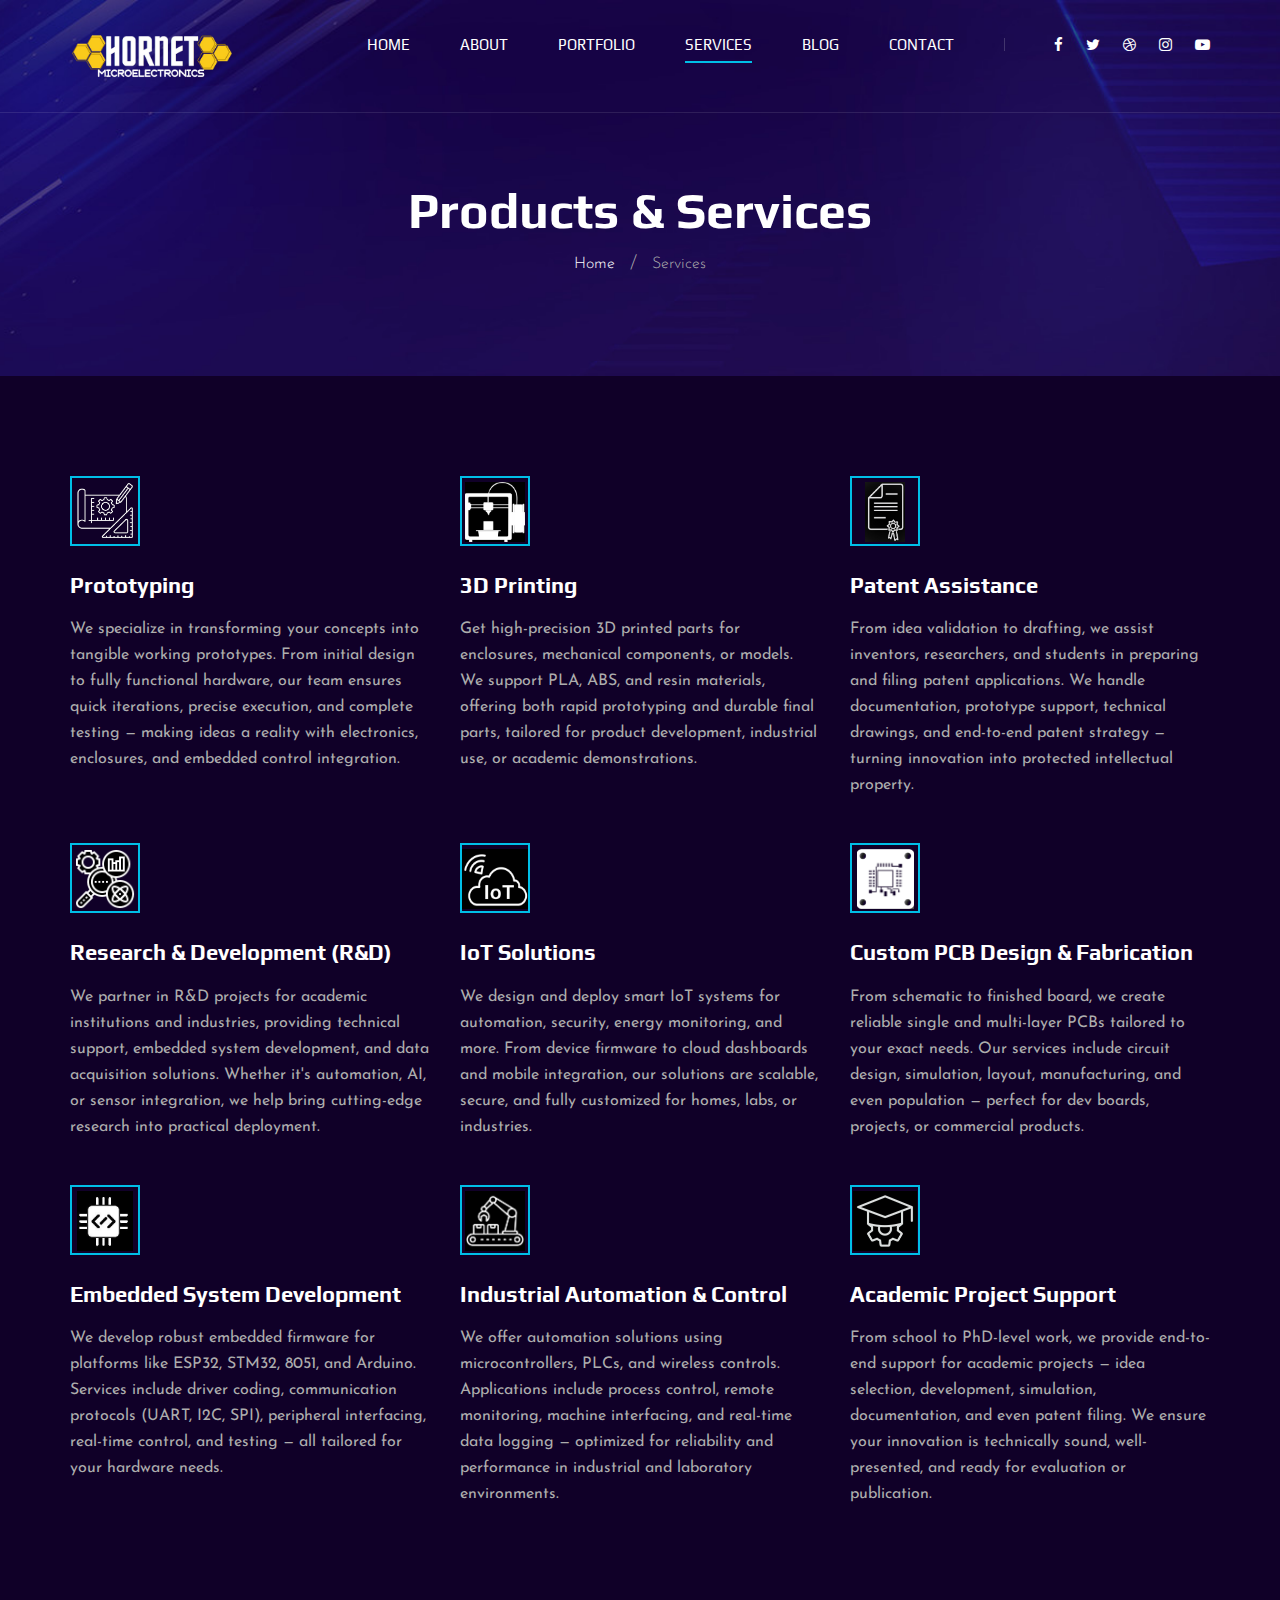
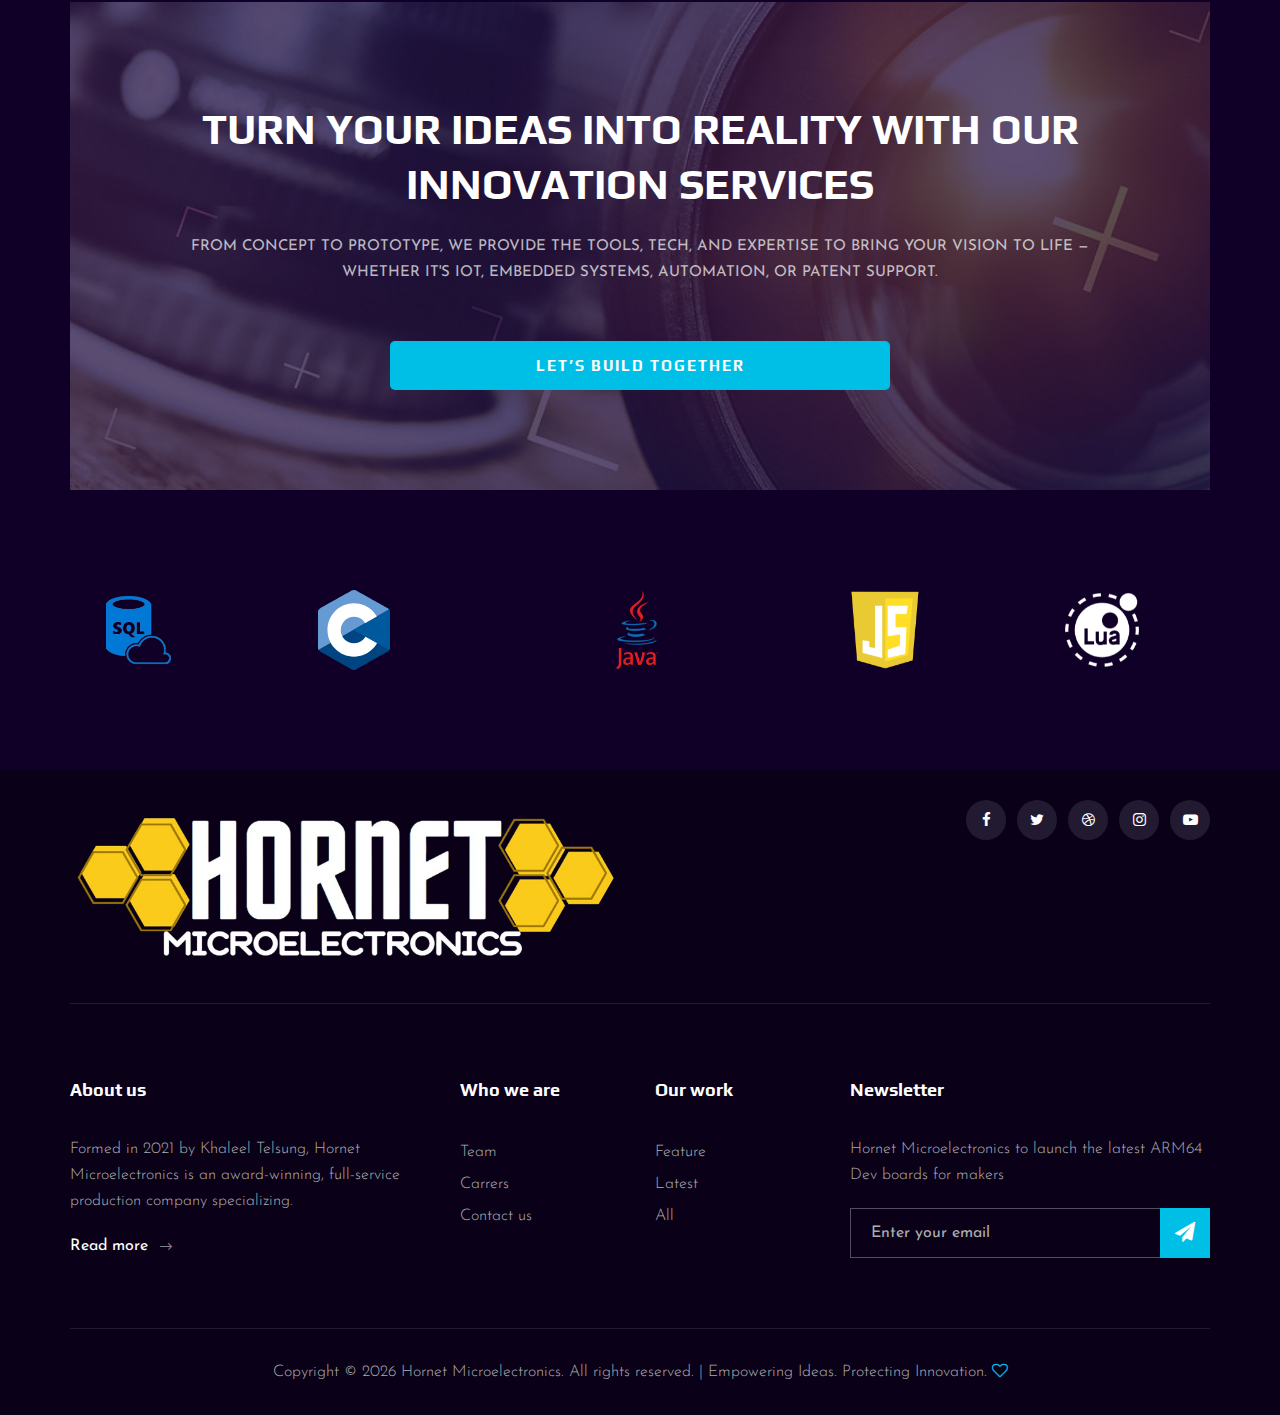
<file: services.html>
<!DOCTYPE html>
<html lang="zxx">

<head>
    <meta charset="UTF-8">
    <meta name="description" content="Videograph Template">
    <meta name="keywords" content="Videograph, unica, creative, html">
    <meta name="viewport" content="width=device-width, initial-scale=1.0">
    <meta http-equiv="X-UA-Compatible" content="ie=edge">
    <title>Hornet Microelectronics</title>

    <!-- Google Font -->
    <link href="https://fonts.googleapis.com/css2?family=Play:wght@400;700&display=swap" rel="stylesheet">
    <link href="https://fonts.googleapis.com/css2?family=Josefin+Sans:wght@300;400;500;600;700&display=swap"
        rel="stylesheet">

    <!-- Css Styles -->
    <link rel="stylesheet" href="css/bootstrap.min.css" type="text/css">
    <link rel="stylesheet" href="css/font-awesome.min.css" type="text/css">
    <link rel="stylesheet" href="css/elegant-icons.css" type="text/css">
    <link rel="stylesheet" href="css/owl.carousel.min.css" type="text/css">
    <link rel="stylesheet" href="css/magnific-popup.css" type="text/css">
    <link rel="stylesheet" href="css/slicknav.min.css" type="text/css">
    <link rel="stylesheet" href="css/style.css" type="text/css">
</head>

<body>
    <!-- Page Preloder -->
    <div id="preloder">
        <div class="loader"></div>
    </div>

    <!-- Header Section Begin -->
    <header class="header">
        <div class="container">
            <div class="row">
                <div class="col-lg-2">
                    <div class="header__logo">
                        <a href="./index.html"><img src="img/logo.png" alt=""></a>
                    </div>
                </div>
                <div class="col-lg-10">
                    <div class="header__nav__option">
                        <nav class="header__nav__menu mobile-menu">
                            <ul>
                                <li><a href="./index.html">Home</a></li>
                                <li><a href="./about.html">About</a></li>
                                <li><a href="./portfolio.html">Portfolio</a></li>
                                <li class="active"><a href="./services.html">Services</a></li>
                                <li><a href="/blog.html">Blog</a>
                                </li>
                                <li><a href="./contact.html">Contact</a></li>
                            </ul>
                        </nav>
                        <div class="header__nav__social">
                            <a href="#"><i class="fa fa-facebook"></i></a>
                            <a href="#"><i class="fa fa-twitter"></i></a>
                            <a href="#"><i class="fa fa-dribbble"></i></a>
                            <a href="#"><i class="fa fa-instagram"></i></a>
                            <a href="#"><i class="fa fa-youtube-play"></i></a>
                        </div>
                    </div>
                </div>
            </div>
            <div id="mobile-menu-wrap"></div>
        </div>
    </header>
    <!-- Header End -->

    <!-- Breadcrumb Begin -->
    <div class="breadcrumb-option spad set-bg" data-setbg="img/breadcrumb-bg.jpg">
        <div class="container">
            <div class="row">
                <div class="col-lg-12 text-center">
                    <div class="breadcrumb__text">
                        <h2>Products & Services</h2>
                        <div class="breadcrumb__links">
                            <a href="./index.html">Home</a>
                            <span>Services</span>
                        </div>
                    </div>
                </div>
            </div>
        </div>
    </div>
    <!-- Breadcrumb End -->

    <!-- Services Section Begin -->
<section class="services-page spad">
    <div class="container">
        <div class="row">
            <!-- Service 1 -->
            <div class="col-lg-4 col-md-6 col-sm-6">
                <div class="services__item">
                    <div class="services__item__icon">
                        <img src="img/icons/si-1.png" alt="" style="height: 60px; width: auto;">
                    </div>
                    <h4>Prototyping</h4>
                    <p>We specialize in transforming your concepts into tangible working prototypes. From initial design to fully functional hardware, our team ensures quick iterations, precise execution, and complete testing — making ideas a reality with electronics, enclosures, and embedded control integration.</p>
                </div>
            </div>

            <!-- Service 2 -->
            <div class="col-lg-4 col-md-6 col-sm-6">
                <div class="services__item">
                    <div class="services__item__icon">
                        <img src="img/icons/s1.jpg" alt="" style="height: 60px; width: auto;">
                    </div>
                    <h4>3D Printing</h4>
                    <p>Get high-precision 3D printed parts for enclosures, mechanical components, or models. We support PLA, ABS, and resin materials, offering both rapid prototyping and durable final parts, tailored for product development, industrial use, or academic demonstrations.</p>
                </div>
            </div>

            <!-- Service 3 -->
            <div class="col-lg-4 col-md-6 col-sm-6">
                <div class="services__item">
                    <div class="services__item__icon">
                        <img src="img/icons/si-3.png" alt="" style="height: 60px; width: auto;">
                    </div>
                    <h4>Patent Assistance</h4>
                    <p>From idea validation to drafting, we assist inventors, researchers, and students in preparing and filing patent applications. We handle documentation, prototype support, technical drawings, and end-to-end patent strategy — turning innovation into protected intellectual property.</p>
                </div>
            </div>

            <!-- Service 4 -->
            <div class="col-lg-4 col-md-6 col-sm-6">
                <div class="services__item">
                    <div class="services__item__icon">
                        <img src="img/icons/si-2.png" alt="" style="height: 60px; width: auto;">
                    </div>
                    <h4>Research & Development (R&D)</h4>
                    <p>We partner in R&D projects for academic institutions and industries, providing technical support, embedded system development, and data acquisition solutions. Whether it's automation, AI, or sensor integration, we help bring cutting-edge research into practical deployment.</p>
                </div>
            </div>

            <!-- Service 5 -->
            <div class="col-lg-4 col-md-6 col-sm-6">
                <div class="services__item">
                    <div class="services__item__icon">
                        <img src="img/icons/s2.jpg" alt="" style="height: 60px; width: auto;">
                    </div>
                    <h4>IoT Solutions</h4>
                    <p>We design and deploy smart IoT systems for automation, security, energy monitoring, and more. From device firmware to cloud dashboards and mobile integration, our solutions are scalable, secure, and fully customized for homes, labs, or industries.</p>
                </div>
            </div>

            <!-- Service 6 -->
            <div class="col-lg-4 col-md-6 col-sm-6">
                <div class="services__item">
                    <div class="services__item__icon">
                        <img src="img/icons/si-4.png" alt="" style="height: 60px; width: auto;">
                    </div>
                    <h4>Custom PCB Design & Fabrication</h4>
                    <p>From schematic to finished board, we create reliable single and multi-layer PCBs tailored to your exact needs. Our services include circuit design, simulation, layout, manufacturing, and even population — perfect for dev boards, projects, or commercial products.</p>
                </div>
            </div>

            <!-- Service 7 -->
            <div class="col-lg-4 col-md-6 col-sm-6">
                <div class="services__item">
                    <div class="services__item__icon">
                        <img src="img/icons/s3.jpg" alt="" style="height: 60px; width: auto;">
                    </div>
                    <h4>Embedded System Development</h4>
                    <p>We develop robust embedded firmware for platforms like ESP32, STM32, 8051, and Arduino. Services include driver coding, communication protocols (UART, I2C, SPI), peripheral interfacing, real-time control, and testing — all tailored for your hardware needs.</p>
                </div>
            </div>

            <!-- Service 8 -->
            <div class="col-lg-4 col-md-6 col-sm-6">
                <div class="services__item">
                    <div class="services__item__icon">
                        <img src="img/icons/s5.jpg" alt="" style="height: 60px; width: auto;">
                    </div>
                    <h4>Industrial Automation & Control</h4>
                    <p>We offer automation solutions using microcontrollers, PLCs, and wireless controls. Applications include process control, remote monitoring, machine interfacing, and real-time data logging — optimized for reliability and performance in industrial and laboratory environments.</p>
                </div>
            </div>

            <!-- Service 9 -->
            <div class="col-lg-4 col-md-6 col-sm-6">
                <div class="services__item">
                    <div class="services__item__icon">
                        <img src="img/icons/s6.jpg" alt="" style="height: 60px; width: auto;">
                    </div>
                    <h4>Academic Project Support</h4>
                    <p>From school to PhD-level work, we provide end-to-end support for academic projects — idea selection, development, simulation, documentation, and even patent filing. We ensure your innovation is technically sound, well-presented, and ready for evaluation or publication.</p>
                </div>
            </div>

        </div>
    </div>
</section>

    <!-- Services Section End -->

<!-- Call To Action Section Begin -->
<section class="callto sp__callto">
    <div class="container">
        <div class="callto__services spad set-bg" data-setbg="img/calltos-bg.jpg">
            <div class="row d-flex justify-content-center">
                <div class="col-lg-10 text-center">
                    <div class="callto__text">
                        <h2>TURN YOUR IDEAS INTO REALITY WITH OUR INNOVATION SERVICES</h2>
                        <p>From concept to prototype, we provide the tools, tech, and expertise to bring your vision to life — whether it's IoT, embedded systems, automation, or patent support.</p>
                        <a href="./contact.html" class="site-btn btn-sm-custom press-effect">Let’s Build Together</a>
                    </div>
                </div>
            </div>
        </div>
    </div>
</section>

<!-- Call To Action Section End -->

    <!-- Logo Begin -->

    <style>
.logo__item img {
    width: 120px;       /* Adjust to your preferred size */
    height: 80px;
    object-fit: contain;
    display: block;
    margin: 0 auto;
}
</style>


    <div class="logo spad">
        <div class="container">
            <div class="logo__carousel owl-carousel">
                <a  class="logo__item"><img src="img/logo/l1.webp" alt=""></a>
                <a  class="logo__item"><img src="img/logo/l2.svg" alt=""></a>
                <a  class="logo__item"><img src="img/logo/l3.png" alt=""></a>
                <a  class="logo__item"><img src="img/logo/l4.png" alt=""></a>
                <a  class="logo__item"><img src="img/logo/l5.png" alt=""></a>
                <a  class="logo__item"><img src="img/logo/l6.png" alt=""></a>
                <a  class="logo__item"><img src="img/logo/l7.png" alt=""></a>
            </div>
        </div>
    </div>
    <!-- Logo End -->

         <!-- Footer Section Begin -->
    <footer class="footer">
        <div class="container">
            <div class="footer__top">
                <div class="row">
                    <div class="col-lg-6 col-md-6">
                        <div class="footer__top__logo">
                            <a href="#"><img src="img/logo.png" alt=""></a>
                        </div>
                    </div>
                    <div class="col-lg-6 col-md-6">
                        <div class="footer__top__social">
                            <a href="#"><i class="fa fa-facebook"></i></a>
                            <a href="#"><i class="fa fa-twitter"></i></a>
                            <a href="#"><i class="fa fa-dribbble"></i></a>
                            <a href="#"><i class="fa fa-instagram"></i></a>
                            <a href="#"><i class="fa fa-youtube-play"></i></a>
                        </div>
                    </div>
                </div>
            </div>
            <div class="footer__option">
                <div class="row">
                    <div class="col-lg-4 col-md-6 col-sm-6">
                        <div class="footer__option__item">
                            <h5>About us</h5>
                            <p>Formed in 2021 by Khaleel Telsung, Hornet Microelectronics is an award-winning, full-service
                                production company specializing.</p>
                            <a href="./about.html" class="read__more">Read more <span class="arrow_right"></span></a>
                        </div>
                    </div>
                    <div class="col-lg-2 col-md-3 col-sm-3">
                        <div class="footer__option__item">
                            <h5>Who we are</h5>
                            <ul>
                                <li><a href="./about.html">Team</a></li>
                                <li><a href="./portfolio.html">Carrers</a></li>
                                <li><a href="./contact.html">Contact us</a></li>
                            </ul>
                        </div>
                    </div>
                    <div class="col-lg-2 col-md-3 col-sm-3">
                        <div class="footer__option__item">
                            <h5>Our work</h5>
                            <ul>
                                <li><a href="./blog.html">Feature</a></li>
                                <li><a href="./blog-details.html">Latest</a></li>
                                <li><a href="./portfolio.html">All</a></li>
                            </ul>
                        </div>
                    </div>
                    <div class="col-lg-4 col-md-12">
                        <div class="footer__option__item">
                            <h5>Newsletter</h5>
                            <p>Hornet Microelectronics to launch the latest ARM64 Dev boards for makers</p>
<form id="subscribeForm">
  <input type="email" name="email" placeholder="Enter your email" required>
   <button type="submit"><i class="fa fa-send"></i></button>
</form>

<div id="toast" style="display:none; position:fixed; bottom:20px; right:20px; background:#28a745; color:white; padding:12px 20px; border-radius:8px;">
  ✅ You will now receive the latest newsletter from Hornet Inc.
</div>

<script>
  const scriptURL = 'https://script.google.com/macros/s/AKfycbwV1JP2YauZvPGeFIgFAjGrzLTHBit2stWq5amlKwUYCXiGK8OgBLZ67MkXxSMKxfHK/exec';
  const form = document.getElementById('subscribeForm');

  form.addEventListener('submit', e => {
    e.preventDefault();
    fetch(scriptURL, {
      method: 'POST',
      body: new FormData(form)
    })
    .then(response => {
      if (response.ok) {
        document.getElementById("toast").style.display = "block";
        setTimeout(() => {
          document.getElementById("toast").style.display = "none";
          form.reset();
        }, 3000);
      } else {
        alert("Error: " + response.statusText);
      }
    })
    .catch(error => {
      alert('Error!', error.message);
      console.error("Fetch error:", error);
    });
  });
</script>


<!--https://script.google.com/macros/s/AKfycbwV1JP2YauZvPGeFIgFAjGrzLTHBit2stWq5amlKwUYCXiGK8OgBLZ67MkXxSMKxfHK/exec'-->
                        </div>
                    </div>
                </div>
            </div>
            <div class="footer__copyright">
                <div class="row">
                    <div class="col-lg-12 text-center">
                        <!-- Link back to Colorlib can't be removed. Template is licensed under CC BY 3.0. -->
                        <p class="footer__copyright__text">Copyright &copy;
                            <script>
                                document.write(new Date().getFullYear());
                            </script>
                             Hornet Microelectronics. All rights reserved. | Empowering Ideas. Protecting Innovation. <i class="fa fa-heart-o"
                                aria-hidden="true"></i> 
                        </p>
                        <!-- Link back to Colorlib can't be removed. Template is licensed under CC BY 3.0. -->
                    </div>
                </div>
            </div>
        </div>
    </footer>
    <!-- Footer Section End -->

    <!-- Js Plugins -->
    <script src="js/jquery-3.3.1.min.js"></script>
    <script src="js/bootstrap.min.js"></script>
    <script src="js/jquery.magnific-popup.min.js"></script>
    <script src="js/mixitup.min.js"></script>
    <script src="js/masonry.pkgd.min.js"></script>
    <script src="js/jquery.slicknav.js"></script>
    <script src="js/owl.carousel.min.js"></script>
    <script src="js/main.js"></script>
</body>

</html>
</file>
<file: css/elegant-icons.css>
@font-face {
	font-family: 'ElegantIcons';
	src:url('../fonts/ElegantIcons.eot');
	src:url('../fonts/ElegantIcons.eot?#iefix') format('embedded-opentype'),
		url('../fonts/ElegantIcons.woff') format('woff'),
		url('../fonts/ElegantIcons.ttf') format('truetype'),
		url('../fonts/ElegantIcons.svg#ElegantIcons') format('svg');
	font-weight: normal;
	font-style: normal;
}

/* Use the following CSS code if you want to use data attributes for inserting your icons */
[data-icon]:before {
	font-family: 'ElegantIcons';
	content: attr(data-icon);
	speak: none;
	font-weight: normal;
	font-variant: normal;
	text-transform: none;
	line-height: 1;
	-webkit-font-smoothing: antialiased;
	-moz-osx-font-smoothing: grayscale;
}

/* Use the following CSS code if you want to have a class per icon */
/*
Instead of a list of all class selectors,
you can use the generic selector below, but it's slower:
[class*="your-class-prefix"] {
*/
.arrow_up, .arrow_down, .arrow_left, .arrow_right, .arrow_left-up, .arrow_right-up, .arrow_right-down, .arrow_left-down, .arrow-up-down, .arrow_up-down_alt, .arrow_left-right_alt, .arrow_left-right, .arrow_expand_alt2, .arrow_expand_alt, .arrow_condense, .arrow_expand, .arrow_move, .arrow_carrot-up, .arrow_carrot-down, .arrow_carrot-left, .arrow_carrot-right, .arrow_carrot-2up, .arrow_carrot-2down, .arrow_carrot-2left, .arrow_carrot-2right, .arrow_carrot-up_alt2, .arrow_carrot-down_alt2, .arrow_carrot-left_alt2, .arrow_carrot-right_alt2, .arrow_carrot-2up_alt2, .arrow_carrot-2down_alt2, .arrow_carrot-2left_alt2, .arrow_carrot-2right_alt2, .arrow_triangle-up, .arrow_triangle-down, .arrow_triangle-left, .arrow_triangle-right, .arrow_triangle-up_alt2, .arrow_triangle-down_alt2, .arrow_triangle-left_alt2, .arrow_triangle-right_alt2, .arrow_back, .icon_minus-06, .icon_plus, .icon_close, .icon_check, .icon_minus_alt2, .icon_plus_alt2, .icon_close_alt2, .icon_check_alt2, .icon_zoom-out_alt, .icon_zoom-in_alt, .icon_search, .icon_box-empty, .icon_box-selected, .icon_minus-box, .icon_plus-box, .icon_box-checked, .icon_circle-empty, .icon_circle-slelected, .icon_stop_alt2, .icon_stop, .icon_pause_alt2, .icon_pause, .icon_menu, .icon_menu-square_alt2, .icon_menu-circle_alt2, .icon_ul, .icon_ol, .icon_adjust-horiz, .icon_adjust-vert, .icon_document_alt, .icon_documents_alt, .icon_pencil, .icon_pencil-edit_alt, .icon_pencil-edit, .icon_folder-alt, .icon_folder-open_alt, .icon_folder-add_alt, .icon_info_alt, .icon_error-oct_alt, .icon_error-circle_alt, .icon_error-triangle_alt, .icon_question_alt2, .icon_question, .icon_comment_alt, .icon_chat_alt, .icon_vol-mute_alt, .icon_volume-low_alt, .icon_volume-high_alt, .icon_quotations, .icon_quotations_alt2, .icon_clock_alt, .icon_lock_alt, .icon_lock-open_alt, .icon_key_alt, .icon_cloud_alt, .icon_cloud-upload_alt, .icon_cloud-download_alt, .icon_image, .icon_images, .icon_lightbulb_alt, .icon_gift_alt, .icon_house_alt, .icon_genius, .icon_mobile, .icon_tablet, .icon_laptop, .icon_desktop, .icon_camera_alt, .icon_mail_alt, .icon_cone_alt, .icon_ribbon_alt, .icon_bag_alt, .icon_creditcard, .icon_cart_alt, .icon_paperclip, .icon_tag_alt, .icon_tags_alt, .icon_trash_alt, .icon_cursor_alt, .icon_mic_alt, .icon_compass_alt, .icon_pin_alt, .icon_pushpin_alt, .icon_map_alt, .icon_drawer_alt, .icon_toolbox_alt, .icon_book_alt, .icon_calendar, .icon_film, .icon_table, .icon_contacts_alt, .icon_headphones, .icon_lifesaver, .icon_piechart, .icon_refresh, .icon_link_alt, .icon_link, .icon_loading, .icon_blocked, .icon_archive_alt, .icon_heart_alt, .icon_star_alt, .icon_star-half_alt, .icon_star, .icon_star-half, .icon_tools, .icon_tool, .icon_cog, .icon_cogs, .arrow_up_alt, .arrow_down_alt, .arrow_left_alt, .arrow_right_alt, .arrow_left-up_alt, .arrow_right-up_alt, .arrow_right-down_alt, .arrow_left-down_alt, .arrow_condense_alt, .arrow_expand_alt3, .arrow_carrot_up_alt, .arrow_carrot-down_alt, .arrow_carrot-left_alt, .arrow_carrot-right_alt, .arrow_carrot-2up_alt, .arrow_carrot-2dwnn_alt, .arrow_carrot-2left_alt, .arrow_carrot-2right_alt, .arrow_triangle-up_alt, .arrow_triangle-down_alt, .arrow_triangle-left_alt, .arrow_triangle-right_alt, .icon_minus_alt, .icon_plus_alt, .icon_close_alt, .icon_check_alt, .icon_zoom-out, .icon_zoom-in, .icon_stop_alt, .icon_menu-square_alt, .icon_menu-circle_alt, .icon_document, .icon_documents, .icon_pencil_alt, .icon_folder, .icon_folder-open, .icon_folder-add, .icon_folder_upload, .icon_folder_download, .icon_info, .icon_error-circle, .icon_error-oct, .icon_error-triangle, .icon_question_alt, .icon_comment, .icon_chat, .icon_vol-mute, .icon_volume-low, .icon_volume-high, .icon_quotations_alt, .icon_clock, .icon_lock, .icon_lock-open, .icon_key, .icon_cloud, .icon_cloud-upload, .icon_cloud-download, .icon_lightbulb, .icon_gift, .icon_house, .icon_camera, .icon_mail, .icon_cone, .icon_ribbon, .icon_bag, .icon_cart, .icon_tag, .icon_tags, .icon_trash, .icon_cursor, .icon_mic, .icon_compass, .icon_pin, .icon_pushpin, .icon_map, .icon_drawer, .icon_toolbox, .icon_book, .icon_contacts, .icon_archive, .icon_heart, .icon_profile, .icon_group, .icon_grid-2x2, .icon_grid-3x3, .icon_music, .icon_pause_alt, .icon_phone, .icon_upload, .icon_download, .social_facebook, .social_twitter, .social_pinterest, .social_googleplus, .social_tumblr, .social_tumbleupon, .social_wordpress, .social_instagram, .social_dribbble, .social_vimeo, .social_linkedin, .social_rss, .social_deviantart, .social_share, .social_myspace, .social_skype, .social_youtube, .social_picassa, .social_googledrive, .social_flickr, .social_blogger, .social_spotify, .social_delicious, .social_facebook_circle, .social_twitter_circle, .social_pinterest_circle, .social_googleplus_circle, .social_tumblr_circle, .social_stumbleupon_circle, .social_wordpress_circle, .social_instagram_circle, .social_dribbble_circle, .social_vimeo_circle, .social_linkedin_circle, .social_rss_circle, .social_deviantart_circle, .social_share_circle, .social_myspace_circle, .social_skype_circle, .social_youtube_circle, .social_picassa_circle, .social_googledrive_alt2, .social_flickr_circle, .social_blogger_circle, .social_spotify_circle, .social_delicious_circle, .social_facebook_square, .social_twitter_square, .social_pinterest_square, .social_googleplus_square, .social_tumblr_square, .social_stumbleupon_square, .social_wordpress_square, .social_instagram_square, .social_dribbble_square, .social_vimeo_square, .social_linkedin_square, .social_rss_square, .social_deviantart_square, .social_share_square, .social_myspace_square, .social_skype_square, .social_youtube_square, .social_picassa_square, .social_googledrive_square, .social_flickr_square, .social_blogger_square, .social_spotify_square, .social_delicious_square, .icon_printer, .icon_calulator, .icon_building, .icon_floppy, .icon_drive, .icon_search-2, .icon_id, .icon_id-2, .icon_puzzle, .icon_like, .icon_dislike, .icon_mug, .icon_currency, .icon_wallet, .icon_pens, .icon_easel, .icon_flowchart, .icon_datareport, .icon_briefcase, .icon_shield, .icon_percent, .icon_globe, .icon_globe-2, .icon_target, .icon_hourglass, .icon_balance, .icon_rook, .icon_printer-alt, .icon_calculator_alt, .icon_building_alt, .icon_floppy_alt, .icon_drive_alt, .icon_search_alt, .icon_id_alt, .icon_id-2_alt, .icon_puzzle_alt, .icon_like_alt, .icon_dislike_alt, .icon_mug_alt, .icon_currency_alt, .icon_wallet_alt, .icon_pens_alt, .icon_easel_alt, .icon_flowchart_alt, .icon_datareport_alt, .icon_briefcase_alt, .icon_shield_alt, .icon_percent_alt, .icon_globe_alt, .icon_clipboard {
	font-family: 'ElegantIcons';
	speak: none;
	font-style: normal;
	font-weight: normal;
	font-variant: normal;
	text-transform: none;
	line-height: 1;
	-webkit-font-smoothing: antialiased;
}
.arrow_up:before {
	content: "\21";
}
.arrow_down:before {
	content: "\22";
}
.arrow_left:before {
	content: "\23";
}
.arrow_right:before {
	content: "\24";
}
.arrow_left-up:before {
	content: "\25";
}
.arrow_right-up:before {
	content: "\26";
}
.arrow_right-down:before {
	content: "\27";
}
.arrow_left-down:before {
	content: "\28";
}
.arrow-up-down:before {
	content: "\29";
}
.arrow_up-down_alt:before {
	content: "\2a";
}
.arrow_left-right_alt:before {
	content: "\2b";
}
.arrow_left-right:before {
	content: "\2c";
}
.arrow_expand_alt2:before {
	content: "\2d";
}
.arrow_expand_alt:before {
	content: "\2e";
}
.arrow_condense:before {
	content: "\2f";
}
.arrow_expand:before {
	content: "\30";
}
.arrow_move:before {
	content: "\31";
}
.arrow_carrot-up:before {
	content: "\32";
}
.arrow_carrot-down:before {
	content: "\33";
}
.arrow_carrot-left:before {
	content: "\34";
}
.arrow_carrot-right:before {
	content: "\35";
}
.arrow_carrot-2up:before {
	content: "\36";
}
.arrow_carrot-2down:before {
	content: "\37";
}
.arrow_carrot-2left:before {
	content: "\38";
}
.arrow_carrot-2right:before {
	content: "\39";
}
.arrow_carrot-up_alt2:before {
	content: "\3a";
}
.arrow_carrot-down_alt2:before {
	content: "\3b";
}
.arrow_carrot-left_alt2:before {
	content: "\3c";
}
.arrow_carrot-right_alt2:before {
	content: "\3d";
}
.arrow_carrot-2up_alt2:before {
	content: "\3e";
}
.arrow_carrot-2down_alt2:before {
	content: "\3f";
}
.arrow_carrot-2left_alt2:before {
	content: "\40";
}
.arrow_carrot-2right_alt2:before {
	content: "\41";
}
.arrow_triangle-up:before {
	content: "\42";
}
.arrow_triangle-down:before {
	content: "\43";
}
.arrow_triangle-left:before {
	content: "\44";
}
.arrow_triangle-right:before {
	content: "\45";
}
.arrow_triangle-up_alt2:before {
	content: "\46";
}
.arrow_triangle-down_alt2:before {
	content: "\47";
}
.arrow_triangle-left_alt2:before {
	content: "\48";
}
.arrow_triangle-right_alt2:before {
	content: "\49";
}
.arrow_back:before {
	content: "\4a";
}
.icon_minus-06:before {
	content: "\4b";
}
.icon_plus:before {
	content: "\4c";
}
.icon_close:before {
	content: "\4d";
}
.icon_check:before {
	content: "\4e";
}
.icon_minus_alt2:before {
	content: "\4f";
}
.icon_plus_alt2:before {
	content: "\50";
}
.icon_close_alt2:before {
	content: "\51";
}
.icon_check_alt2:before {
	content: "\52";
}
.icon_zoom-out_alt:before {
	content: "\53";
}
.icon_zoom-in_alt:before {
	content: "\54";
}
.icon_search:before {
	content: "\55";
}
.icon_box-empty:before {
	content: "\56";
}
.icon_box-selected:before {
	content: "\57";
}
.icon_minus-box:before {
	content: "\58";
}
.icon_plus-box:before {
	content: "\59";
}
.icon_box-checked:before {
	content: "\5a";
}
.icon_circle-empty:before {
	content: "\5b";
}
.icon_circle-slelected:before {
	content: "\5c";
}
.icon_stop_alt2:before {
	content: "\5d";
}
.icon_stop:before {
	content: "\5e";
}
.icon_pause_alt2:before {
	content: "\5f";
}
.icon_pause:before {
	content: "\60";
}
.icon_menu:before {
	content: "\61";
}
.icon_menu-square_alt2:before {
	content: "\62";
}
.icon_menu-circle_alt2:before {
	content: "\63";
}
.icon_ul:before {
	content: "\64";
}
.icon_ol:before {
	content: "\65";
}
.icon_adjust-horiz:before {
	content: "\66";
}
.icon_adjust-vert:before {
	content: "\67";
}
.icon_document_alt:before {
	content: "\68";
}
.icon_documents_alt:before {
	content: "\69";
}
.icon_pencil:before {
	content: "\6a";
}
.icon_pencil-edit_alt:before {
	content: "\6b";
}
.icon_pencil-edit:before {
	content: "\6c";
}
.icon_folder-alt:before {
	content: "\6d";
}
.icon_folder-open_alt:before {
	content: "\6e";
}
.icon_folder-add_alt:before {
	content: "\6f";
}
.icon_info_alt:before {
	content: "\70";
}
.icon_error-oct_alt:before {
	content: "\71";
}
.icon_error-circle_alt:before {
	content: "\72";
}
.icon_error-triangle_alt:before {
	content: "\73";
}
.icon_question_alt2:before {
	content: "\74";
}
.icon_question:before {
	content: "\75";
}
.icon_comment_alt:before {
	content: "\76";
}
.icon_chat_alt:before {
	content: "\77";
}
.icon_vol-mute_alt:before {
	content: "\78";
}
.icon_volume-low_alt:before {
	content: "\79";
}
.icon_volume-high_alt:before {
	content: "\7a";
}
.icon_quotations:before {
	content: "\7b";
}
.icon_quotations_alt2:before {
	content: "\7c";
}
.icon_clock_alt:before {
	content: "\7d";
}
.icon_lock_alt:before {
	content: "\7e";
}
.icon_lock-open_alt:before {
	content: "\e000";
}
.icon_key_alt:before {
	content: "\e001";
}
.icon_cloud_alt:before {
	content: "\e002";
}
.icon_cloud-upload_alt:before {
	content: "\e003";
}
.icon_cloud-download_alt:before {
	content: "\e004";
}
.icon_image:before {
	content: "\e005";
}
.icon_images:before {
	content: "\e006";
}
.icon_lightbulb_alt:before {
	content: "\e007";
}
.icon_gift_alt:before {
	content: "\e008";
}
.icon_house_alt:before {
	content: "\e009";
}
.icon_genius:before {
	content: "\e00a";
}
.icon_mobile:before {
	content: "\e00b";
}
.icon_tablet:before {
	content: "\e00c";
}
.icon_laptop:before {
	content: "\e00d";
}
.icon_desktop:before {
	content: "\e00e";
}
.icon_camera_alt:before {
	content: "\e00f";
}
.icon_mail_alt:before {
	content: "\e010";
}
.icon_cone_alt:before {
	content: "\e011";
}
.icon_ribbon_alt:before {
	content: "\e012";
}
.icon_bag_alt:before {
	content: "\e013";
}
.icon_creditcard:before {
	content: "\e014";
}
.icon_cart_alt:before {
	content: "\e015";
}
.icon_paperclip:before {
	content: "\e016";
}
.icon_tag_alt:before {
	content: "\e017";
}
.icon_tags_alt:before {
	content: "\e018";
}
.icon_trash_alt:before {
	content: "\e019";
}
.icon_cursor_alt:before {
	content: "\e01a";
}
.icon_mic_alt:before {
	content: "\e01b";
}
.icon_compass_alt:before {
	content: "\e01c";
}
.icon_pin_alt:before {
	content: "\e01d";
}
.icon_pushpin_alt:before {
	content: "\e01e";
}
.icon_map_alt:before {
	content: "\e01f";
}
.icon_drawer_alt:before {
	content: "\e020";
}
.icon_toolbox_alt:before {
	content: "\e021";
}
.icon_book_alt:before {
	content: "\e022";
}
.icon_calendar:before {
	content: "\e023";
}
.icon_film:before {
	content: "\e024";
}
.icon_table:before {
	content: "\e025";
}
.icon_contacts_alt:before {
	content: "\e026";
}
.icon_headphones:before {
	content: "\e027";
}
.icon_lifesaver:before {
	content: "\e028";
}
.icon_piechart:before {
	content: "\e029";
}
.icon_refresh:before {
	content: "\e02a";
}
.icon_link_alt:before {
	content: "\e02b";
}
.icon_link:before {
	content: "\e02c";
}
.icon_loading:before {
	content: "\e02d";
}
.icon_blocked:before {
	content: "\e02e";
}
.icon_archive_alt:before {
	content: "\e02f";
}
.icon_heart_alt:before {
	content: "\e030";
}
.icon_star_alt:before {
	content: "\e031";
}
.icon_star-half_alt:before {
	content: "\e032";
}
.icon_star:before {
	content: "\e033";
}
.icon_star-half:before {
	content: "\e034";
}
.icon_tools:before {
	content: "\e035";
}
.icon_tool:before {
	content: "\e036";
}
.icon_cog:before {
	content: "\e037";
}
.icon_cogs:before {
	content: "\e038";
}
.arrow_up_alt:before {
	content: "\e039";
}
.arrow_down_alt:before {
	content: "\e03a";
}
.arrow_left_alt:before {
	content: "\e03b";
}
.arrow_right_alt:before {
	content: "\e03c";
}
.arrow_left-up_alt:before {
	content: "\e03d";
}
.arrow_right-up_alt:before {
	content: "\e03e";
}
.arrow_right-down_alt:before {
	content: "\e03f";
}
.arrow_left-down_alt:before {
	content: "\e040";
}
.arrow_condense_alt:before {
	content: "\e041";
}
.arrow_expand_alt3:before {
	content: "\e042";
}
.arrow_carrot_up_alt:before {
	content: "\e043";
}
.arrow_carrot-down_alt:before {
	content: "\e044";
}
.arrow_carrot-left_alt:before {
	content: "\e045";
}
.arrow_carrot-right_alt:before {
	content: "\e046";
}
.arrow_carrot-2up_alt:before {
	content: "\e047";
}
.arrow_carrot-2dwnn_alt:before {
	content: "\e048";
}
.arrow_carrot-2left_alt:before {
	content: "\e049";
}
.arrow_carrot-2right_alt:before {
	content: "\e04a";
}
.arrow_triangle-up_alt:before {
	content: "\e04b";
}
.arrow_triangle-down_alt:before {
	content: "\e04c";
}
.arrow_triangle-left_alt:before {
	content: "\e04d";
}
.arrow_triangle-right_alt:before {
	content: "\e04e";
}
.icon_minus_alt:before {
	content: "\e04f";
}
.icon_plus_alt:before {
	content: "\e050";
}
.icon_close_alt:before {
	content: "\e051";
}
.icon_check_alt:before {
	content: "\e052";
}
.icon_zoom-out:before {
	content: "\e053";
}
.icon_zoom-in:before {
	content: "\e054";
}
.icon_stop_alt:before {
	content: "\e055";
}
.icon_menu-square_alt:before {
	content: "\e056";
}
.icon_menu-circle_alt:before {
	content: "\e057";
}
.icon_document:before {
	content: "\e058";
}
.icon_documents:before {
	content: "\e059";
}
.icon_pencil_alt:before {
	content: "\e05a";
}
.icon_folder:before {
	content: "\e05b";
}
.icon_folder-open:before {
	content: "\e05c";
}
.icon_folder-add:before {
	content: "\e05d";
}
.icon_folder_upload:before {
	content: "\e05e";
}
.icon_folder_download:before {
	content: "\e05f";
}
.icon_info:before {
	content: "\e060";
}
.icon_error-circle:before {
	content: "\e061";
}
.icon_error-oct:before {
	content: "\e062";
}
.icon_error-triangle:before {
	content: "\e063";
}
.icon_question_alt:before {
	content: "\e064";
}
.icon_comment:before {
	content: "\e065";
}
.icon_chat:before {
	content: "\e066";
}
.icon_vol-mute:before {
	content: "\e067";
}
.icon_volume-low:before {
	content: "\e068";
}
.icon_volume-high:before {
	content: "\e069";
}
.icon_quotations_alt:before {
	content: "\e06a";
}
.icon_clock:before {
	content: "\e06b";
}
.icon_lock:before {
	content: "\e06c";
}
.icon_lock-open:before {
	content: "\e06d";
}
.icon_key:before {
	content: "\e06e";
}
.icon_cloud:before {
	content: "\e06f";
}
.icon_cloud-upload:before {
	content: "\e070";
}
.icon_cloud-download:before {
	content: "\e071";
}
.icon_lightbulb:before {
	content: "\e072";
}
.icon_gift:before {
	content: "\e073";
}
.icon_house:before {
	content: "\e074";
}
.icon_camera:before {
	content: "\e075";
}
.icon_mail:before {
	content: "\e076";
}
.icon_cone:before {
	content: "\e077";
}
.icon_ribbon:before {
	content: "\e078";
}
.icon_bag:before {
	content: "\e079";
}
.icon_cart:before {
	content: "\e07a";
}
.icon_tag:before {
	content: "\e07b";
}
.icon_tags:before {
	content: "\e07c";
}
.icon_trash:before {
	content: "\e07d";
}
.icon_cursor:before {
	content: "\e07e";
}
.icon_mic:before {
	content: "\e07f";
}
.icon_compass:before {
	content: "\e080";
}
.icon_pin:before {
	content: "\e081";
}
.icon_pushpin:before {
	content: "\e082";
}
.icon_map:before {
	content: "\e083";
}
.icon_drawer:before {
	content: "\e084";
}
.icon_toolbox:before {
	content: "\e085";
}
.icon_book:before {
	content: "\e086";
}
.icon_contacts:before {
	content: "\e087";
}
.icon_archive:before {
	content: "\e088";
}
.icon_heart:before {
	content: "\e089";
}
.icon_profile:before {
	content: "\e08a";
}
.icon_group:before {
	content: "\e08b";
}
.icon_grid-2x2:before {
	content: "\e08c";
}
.icon_grid-3x3:before {
	content: "\e08d";
}
.icon_music:before {
	content: "\e08e";
}
.icon_pause_alt:before {
	content: "\e08f";
}
.icon_phone:before {
	content: "\e090";
}
.icon_upload:before {
	content: "\e091";
}
.icon_download:before {
	content: "\e092";
}
.social_facebook:before {
	content: "\e093";
}
.social_twitter:before {
	content: "\e094";
}
.social_pinterest:before {
	content: "\e095";
}
.social_googleplus:before {
	content: "\e096";
}
.social_tumblr:before {
	content: "\e097";
}
.social_tumbleupon:before {
	content: "\e098";
}
.social_wordpress:before {
	content: "\e099";
}
.social_instagram:before {
	content: "\e09a";
}
.social_dribbble:before {
	content: "\e09b";
}
.social_vimeo:before {
	content: "\e09c";
}
.social_linkedin:before {
	content: "\e09d";
}
.social_rss:before {
	content: "\e09e";
}
.social_deviantart:before {
	content: "\e09f";
}
.social_share:before {
	content: "\e0a0";
}
.social_myspace:before {
	content: "\e0a1";
}
.social_skype:before {
	content: "\e0a2";
}
.social_youtube:before {
	content: "\e0a3";
}
.social_picassa:before {
	content: "\e0a4";
}
.social_googledrive:before {
	content: "\e0a5";
}
.social_flickr:before {
	content: "\e0a6";
}
.social_blogger:before {
	content: "\e0a7";
}
.social_spotify:before {
	content: "\e0a8";
}
.social_delicious:before {
	content: "\e0a9";
}
.social_facebook_circle:before {
	content: "\e0aa";
}
.social_twitter_circle:before {
	content: "\e0ab";
}
.social_pinterest_circle:before {
	content: "\e0ac";
}
.social_googleplus_circle:before {
	content: "\e0ad";
}
.social_tumblr_circle:before {
	content: "\e0ae";
}
.social_stumbleupon_circle:before {
	content: "\e0af";
}
.social_wordpress_circle:before {
	content: "\e0b0";
}
.social_instagram_circle:before {
	content: "\e0b1";
}
.social_dribbble_circle:before {
	content: "\e0b2";
}
.social_vimeo_circle:before {
	content: "\e0b3";
}
.social_linkedin_circle:before {
	content: "\e0b4";
}
.social_rss_circle:before {
	content: "\e0b5";
}
.social_deviantart_circle:before {
	content: "\e0b6";
}
.social_share_circle:before {
	content: "\e0b7";
}
.social_myspace_circle:before {
	content: "\e0b8";
}
.social_skype_circle:before {
	content: "\e0b9";
}
.social_youtube_circle:before {
	content: "\e0ba";
}
.social_picassa_circle:before {
	content: "\e0bb";
}
.social_googledrive_alt2:before {
	content: "\e0bc";
}
.social_flickr_circle:before {
	content: "\e0bd";
}
.social_blogger_circle:before {
	content: "\e0be";
}
.social_spotify_circle:before {
	content: "\e0bf";
}
.social_delicious_circle:before {
	content: "\e0c0";
}
.social_facebook_square:before {
	content: "\e0c1";
}
.social_twitter_square:before {
	content: "\e0c2";
}
.social_pinterest_square:before {
	content: "\e0c3";
}
.social_googleplus_square:before {
	content: "\e0c4";
}
.social_tumblr_square:before {
	content: "\e0c5";
}
.social_stumbleupon_square:before {
	content: "\e0c6";
}
.social_wordpress_square:before {
	content: "\e0c7";
}
.social_instagram_square:before {
	content: "\e0c8";
}
.social_dribbble_square:before {
	content: "\e0c9";
}
.social_vimeo_square:before {
	content: "\e0ca";
}
.social_linkedin_square:before {
	content: "\e0cb";
}
.social_rss_square:before {
	content: "\e0cc";
}
.social_deviantart_square:before {
	content: "\e0cd";
}
.social_share_square:before {
	content: "\e0ce";
}
.social_myspace_square:before {
	content: "\e0cf";
}
.social_skype_square:before {
	content: "\e0d0";
}
.social_youtube_square:before {
	content: "\e0d1";
}
.social_picassa_square:before {
	content: "\e0d2";
}
.social_googledrive_square:before {
	content: "\e0d3";
}
.social_flickr_square:before {
	content: "\e0d4";
}
.social_blogger_square:before {
	content: "\e0d5";
}
.social_spotify_square:before {
	content: "\e0d6";
}
.social_delicious_square:before {
	content: "\e0d7";
}
.icon_printer:before {
	content: "\e103";
}
.icon_calulator:before {
	content: "\e0ee";
}
.icon_building:before {
	content: "\e0ef";
}
.icon_floppy:before {
	content: "\e0e8";
}
.icon_drive:before {
	content: "\e0ea";
}
.icon_search-2:before {
	content: "\e101";
}
.icon_id:before {
	content: "\e107";
}
.icon_id-2:before {
	content: "\e108";
}
.icon_puzzle:before {
	content: "\e102";
}
.icon_like:before {
	content: "\e106";
}
.icon_dislike:before {
	content: "\e0eb";
}
.icon_mug:before {
	content: "\e105";
}
.icon_currency:before {
	content: "\e0ed";
}
.icon_wallet:before {
	content: "\e100";
}
.icon_pens:before {
	content: "\e104";
}
.icon_easel:before {
	content: "\e0e9";
}
.icon_flowchart:before {
	content: "\e109";
}
.icon_datareport:before {
	content: "\e0ec";
}
.icon_briefcase:before {
	content: "\e0fe";
}
.icon_shield:before {
	content: "\e0f6";
}
.icon_percent:before {
	content: "\e0fb";
}
.icon_globe:before {
	content: "\e0e2";
}
.icon_globe-2:before {
	content: "\e0e3";
}
.icon_target:before {
	content: "\e0f5";
}
.icon_hourglass:before {
	content: "\e0e1";
}
.icon_balance:before {
	content: "\e0ff";
}
.icon_rook:before {
	content: "\e0f8";
}
.icon_printer-alt:before {
	content: "\e0fa";
}
.icon_calculator_alt:before {
	content: "\e0e7";
}
.icon_building_alt:before {
	content: "\e0fd";
}
.icon_floppy_alt:before {
	content: "\e0e4";
}
.icon_drive_alt:before {
	content: "\e0e5";
}
.icon_search_alt:before {
	content: "\e0f7";
}
.icon_id_alt:before {
	content: "\e0e0";
}
.icon_id-2_alt:before {
	content: "\e0fc";
}
.icon_puzzle_alt:before {
	content: "\e0f9";
}
.icon_like_alt:before {
	content: "\e0dd";
}
.icon_dislike_alt:before {
	content: "\e0f1";
}
.icon_mug_alt:before {
	content: "\e0dc";
}
.icon_currency_alt:before {
	content: "\e0f3";
}
.icon_wallet_alt:before {
	content: "\e0d8";
}
.icon_pens_alt:before {
	content: "\e0db";
}
.icon_easel_alt:before {
	content: "\e0f0";
}
.icon_flowchart_alt:before {
	content: "\e0df";
}
.icon_datareport_alt:before {
	content: "\e0f2";
}
.icon_briefcase_alt:before {
	content: "\e0f4";
}
.icon_shield_alt:before {
	content: "\e0d9";
}
.icon_percent_alt:before {
	content: "\e0da";
}
.icon_globe_alt:before {
	content: "\e0de";
}
.icon_clipboard:before {
	content: "\e0e6";
}


	.glyph {
		float: left;
		text-align: center;
		padding: .75em;
		margin: .4em 1.5em .75em 0;
		width: 6em;
text-shadow: none;
	}
        .glyph_big {
        font-size: 128px;
        color: #59c5dc;
        float: left;
        margin-right: 20px;
        }

        .glyph div { padding-bottom: 10px;}

	.glyph input {
		font-family: consolas, monospace;
		font-size: 12px;
		width: 100%;
		text-align: center;
		border: 0;
		box-shadow: 0 0 0 1px #ccc;
		padding: .2em;
                -moz-border-radius: 5px;
                -webkit-border-radius: 5px;
	}
	.centered {
		margin-left: auto;
		margin-right: auto;
	}
	.glyph .fs1 {
		font-size: 2em;
	}
</file>
<file: css/style.css>
/******************************************************************
  Template Name: Dreams
  Description: Dreams wedding template
  Author: Colorib
  Author URI: https://colorlib.com/
  Version: 1.0
  Created: Colorib
******************************************************************/
/*------------------------------------------------------------------
[Table of contents]

1.  Template default CSS
	1.1	Variables
	1.2	Mixins
	1.3	Flexbox
	1.4	Reset
2.  Helper Css
3.  Header Section
4.  Hero Section
5.  Services Section
6.  Counter Section
7.  Team Section
8.  Latest Section
9.  Contact
10.  Footer Style
-------------------------------------------------------------------*/
/*----------------------------------------*/
/* Template default CSS
/*----------------------------------------*/
html,
body {
  height: 100%;
  font-family: "Josefin Sans", sans-serif;
  -webkit-font-smoothing: antialiased;
}

h1,
h2,
h3,
h4,
h5,
h6 {
  margin: 0;
  color: #111111;
  font-weight: 400;
  font-family: "Play", sans-serif;
}

h1 {
  font-size: 70px;
}

h2 {
  font-size: 36px;
}

h3 {
  font-size: 30px;
}

h4 {
  font-size: 24px;
}

h5 {
  font-size: 18px;
}

h6 {
  font-size: 16px;
}

p {
  font-size: 16px;
  font-family: "Josefin Sans", sans-serif;
  color: #adadad;
  font-weight: 400;
  line-height: 26px;
  margin: 0 0 15px 0;
}

img {
  max-width: 100%;
}

input:focus,
select:focus,
button:focus,
textarea:focus {
  outline: none;
}

a:hover,
a:focus {
  text-decoration: none;
  outline: none;
  color: #fff;
}

ul,
ol {
  padding: 0;
  margin: 0;
}

/*---------------------
  Helper CSS
-----------------------*/
.section-title {
  margin-bottom: 50px;
}
.section-title.center-title {
  text-align: center;
}
.section-title.center-title h2:after {
  right: 0;
  margin: 0 auto;
}
.section-title span {
  color: #ffffff;
  display: block;
  font-size: 16px;
  letter-spacing: 2px;
  text-transform: uppercase;
  margin-bottom: 6px;
}
.section-title h2 {
  color: #ffffff;
  font-weight: 700;
  text-transform: uppercase;
  position: relative;
  padding-bottom: 25px;
}
.section-title h2:after {
  position: absolute;
  left: 0;
  bottom: 0;
  height: 5px;
  width: 70px;
  background: #00bfe7;
  content: "";
}

.set-bg {
  background-repeat: no-repeat;
  background-size: cover;
  background-position: top center;
}

.spad {
  padding-top: 100px;
  padding-bottom: 100px;
}

.text-white h1,
.text-white h2,
.text-white h3,
.text-white h4,
.text-white h5,
.text-white h6,
.text-white p,
.text-white span,
.text-white li,
.text-white a {
  color: #fff;
}

/* buttons */
.primary-btn {
  display: inline-block;
  font-size: 15px;
  font-family: "Play", sans-serif;
  font-weight: 700;
  padding: 14px 32px 12px;
  color: #ffffff;
  text-transform: uppercase;
  letter-spacing: 2px;
  position: relative;
  z-index: 1;
}
.primary-btn:hover:before {
  height: 100%;
  width: 100%;
}
.primary-btn:hover:after {
  height: 100%;
  width: 100%;
}
.primary-btn:before {
  position: absolute;
  left: 0;
  top: 0;
  height: 30px;
  width: 30px;
  border-left: 2px solid #00bfe7;
  border-top: 2px solid #00bfe7;
  content: "";
  z-index: -1;
  -webkit-transition: all, 0.7s;
  -o-transition: all, 0.7s;
  transition: all, 0.7s;
}
.primary-btn:after {
  position: absolute;
  right: 0;
  bottom: 0;
  height: 30px;
  width: 30px;
  border-right: 2px solid #00bfe7;
  border-bottom: 2px solid #00bfe7;
  content: "";
  z-index: -1;
  -webkit-transition: all, 0.7s;
  -o-transition: all, 0.7s;
  transition: all, 0.7s;
}

.site-btn {
  font-size: 15px;
  color: #ffffff;
  background: #00bfe7;
  font-family: "Play", sans-serif;
  font-weight: 700;
  border: none;
  display: inline-block;
  text-transform: uppercase;
  letter-spacing: 2px;
  padding: 14px 34px 12px;
  width: 100%;
}

/* Preloder */
#preloder {
  position: fixed;
  width: 100%;
  height: 100%;
  top: 0;
  left: 0;
  z-index: 999999;
  background: #000;
}

.loader {
  width: 40px;
  height: 40px;
  position: absolute;
  top: 50%;
  left: 50%;
  margin-top: -13px;
  margin-left: -13px;
  border-radius: 60px;
  animation: loader 0.8s linear infinite;
  -webkit-animation: loader 0.8s linear infinite;
}

@keyframes loader {
  0% {
    -webkit-transform: rotate(0deg);
    transform: rotate(0deg);
    border: 4px solid #f44336;
    border-left-color: transparent;
  }
  50% {
    -webkit-transform: rotate(180deg);
    transform: rotate(180deg);
    border: 4px solid #673ab7;
    border-left-color: transparent;
  }
  100% {
    -webkit-transform: rotate(360deg);
    transform: rotate(360deg);
    border: 4px solid #f44336;
    border-left-color: transparent;
  }
}
@-webkit-keyframes loader {
  0% {
    -webkit-transform: rotate(0deg);
    border: 4px solid #f44336;
    border-left-color: transparent;
  }
  50% {
    -webkit-transform: rotate(180deg);
    border: 4px solid #673ab7;
    border-left-color: transparent;
  }
  100% {
    -webkit-transform: rotate(360deg);
    border: 4px solid #f44336;
    border-left-color: transparent;
  }
}
.uniform-img {
    width: 100%;
    height: 300px; /* or any fixed height you prefer */
    object-fit: cover;
    border-radius: 8px;
}

.blog__details__recent .item {
  text-align: center;
  padding: 10px;
}

.blog__details__recent .item img {
  width: 100%;
  height: 180px;
  object-fit: cover;
  border-radius: 10px;
  transition: transform 0.3s ease;
}

.blog__details__recent .item img:hover {
  transform: scale(1.05);
}

.blog__details__recent .item h6 {
  margin-top: 10px;
  font-size: 16px;
  font-weight: 600;
  color: #333;
}

/*---------------------
  Header
-----------------------*/
.header {
  position: absolute;
  left: 0;
  top: 0;
  width: 100%;
  background: transparent;
  border-bottom: 1px solid rgba(255, 255, 255, 0.1);
  z-index: 9;
}

.header__logo {
  padding: 30px 0;
}
.header__logo a {
  display: inline-block;
}

.header__nav__option {
  text-align: right;
  padding: 28px 0px;
}

.header__nav__menu {
  display: inline-block;
  margin-right: 45px;
}
.header__nav__menu ul li {
  list-style: none;
  display: inline-block;
  margin-right: 45px;
  position: relative;
}
.header__nav__menu ul li.active a:after {
  -webkit-transform: scale(1);
      -ms-transform: scale(1);
          transform: scale(1);
}
.header__nav__menu ul li:hover a:after {
  -webkit-transform: scale(1);
      -ms-transform: scale(1);
          transform: scale(1);
}
.header__nav__menu ul li:hover .dropdown {
  top: 34px;
  opacity: 1;
  visibility: visible;
}
.header__nav__menu ul li:last-child {
  margin-right: 0;
}
.header__nav__menu ul li .dropdown {
  position: absolute;
  left: 0;
  top: 60px;
  width: 140px;
  background: #ffffff;
  text-align: left;
  padding: 2px 0;
  z-index: 9;
  opacity: 0;
  visibility: hidden;
  -webkit-transition: all, 0.3s;
  -o-transition: all, 0.3s;
  transition: all, 0.3s;
}
.header__nav__menu ul li .dropdown li {
  display: block;
  margin-right: 0;
}
.header__nav__menu ul li .dropdown li a {
  font-size: 14px;
  color: #111111;
  padding: 8px 20px;
  text-transform: capitalize;
}
.header__nav__menu ul li .dropdown li a:after {
  display: none;
}
.header__nav__menu ul li a {
  font-size: 15px;
  font-family: "Play", sans-serif;
  color: #ffffff;
  display: block;
  text-transform: uppercase;
  position: relative;
  padding: 6px 0;
}
.header__nav__menu ul li a:after {
  position: absolute;
  left: 0;
  bottom: 0;
  width: 100%;
  height: 2px;
  background: #00bfe7;
  content: "";
  -webkit-transform: scale(0);
      -ms-transform: scale(0);
          transform: scale(0);
  -webkit-transition: all, 0.3s;
  -o-transition: all, 0.3s;
  transition: all, 0.3s;
}

.header__nav__social {
  display: inline-block;
  position: relative;
  padding-left: 50px;
}
.header__nav__social:before {
  position: absolute;
  left: 0;
  top: 4px;
  height: 13px;
  width: 1px;
  background: rgba(225, 225, 225, 0.2);
  content: "";
}
.header__nav__social a {
  color: #ffffff;
  font-size: 15px;
  margin-right: 18px;
}
.header__nav__social a:last-child {
  margin-right: 0;
}

.slicknav_menu {
  display: none;
}

/*---------------------
  Hero
-----------------------*/
.hero__slider.owl-carousel .owl-item.active .hero__text span {
  top: 0;
  opacity: 1;
}
.hero__slider.owl-carousel .owl-item.active .hero__text h2 {
  top: 0;
  opacity: 1;
}
.hero__slider.owl-carousel .owl-item.active .hero__text .primary-btn {
  top: 0;
  opacity: 1;
}
.hero__slider.owl-carousel .owl-dots {
  position: absolute;
  left: 0;
  right: 0;
  bottom: 45px;
  width: 100%;
  max-width: 1140px;
  margin: 0 auto;
}
.hero__slider.owl-carousel .owl-dots button {
  color: #adadad;
  font-size: 18px;
  font-family: "Play", sans-serif;
  margin-right: 16px;
  position: relative;
  display: inline-block;
}
.hero__slider.owl-carousel .owl-dots button.active {
  color: #ffffff;
}
.hero__slider.owl-carousel .owl-dots button.active:after {
  background: #ffffff;
  height: 2px;
}
.hero__slider.owl-carousel .owl-dots button:after {
  position: absolute;
  left: 0;
  bottom: -6px;
  width: 100%;
  height: 1px;
  background: rgba(255, 255, 255, 0.3);
  content: "";
}
.hero__slider.owl-carousel .owl-dots button:last-child {
  margin-right: 0;
}

.hero__item {
  height: 684px;
  padding-top: 255px;
}

.hero__text span {
  color: #ffffff;
  display: block;
  font-size: 15px;
  letter-spacing: 2px;
  text-transform: uppercase;
  margin-bottom: 18px;
  position: relative;
  top: 100px;
  opacity: 0;
  -webkit-transition: all, 0.3s;
  -o-transition: all, 0.3s;
  transition: all, 0.3s;
}
.hero__text h2 {
  color: #ffffff;
  font-size: 60px;
  font-weight: 700;
  line-height: 70px;
  text-transform: uppercase;
  margin-bottom: 38px;
  position: relative;
  top: 100px;
  opacity: 0;
  -webkit-transition: all, 0.5s;
  -o-transition: all, 0.5s;
  transition: all, 0.5s;
}
.hero__text .primary-btn {
  position: relative;
  top: 100px;
  opacity: 0;
  -webkit-transition: all, 0.7s;
  -o-transition: all, 0.7s;
  transition: all, 0.7s;
}

/*---------------------
  Work
-----------------------*/
.work {
  overflow: hidden;
  background: #100028;
}

.work__gallery {
  margin-right: -10px;
}

.work__item {
  height: 311px !important;
  width: calc(16.67% - 10px);
  margin-right: 10px;
  margin-bottom: 10px;
  float: left;
  position: relative;
  overflow: hidden;
  display: -webkit-box;
  display: -ms-flexbox;
  display: flex;
  -webkit-box-align: center;
      -ms-flex-align: center;
          align-items: center;
  -webkit-box-pack: center;
      -ms-flex-pack: center;
          justify-content: center;
}
.work__item:hover .work__item__hover {
  bottom: 0;
}
.work__item.large__item {
  height: 633px !important;
  width: calc(33.33% - 10px);
}
.work__item.wide__item {
  width: calc(33.33% - 10px);
  height: 311px !important;
}
.work__item .play-btn {
  display: inline-block;
  color: #ffffff;
  font-size: 20px;
  height: 50px;
  width: 50px;
  line-height: 50px;
  text-align: center;
  border: 1px solid rgba(255, 255, 255, 0.7);
  border-radius: 50%;
}

.grid-sizer {
  width: calc(16.67% - 10px);
}

.work__item__hover {
  background: rgba(0, 0, 0, 0.5);
  position: absolute;
  left: 0;
  bottom: -300px;
  width: 100%;
  padding: 25px 30px 20px;
  -webkit-transition: all, 0.5s;
  -o-transition: all, 0.5s;
  transition: all, 0.5s;
}
.work__item__hover h4 {
  font-size: 22px;
  color: #ffffff;
  font-weight: 700;
}
.work__item__hover ul li {
  color: #adadad;
  list-style: none;
  font-size: 16px;
  margin-right: 23px;
  position: relative;
  display: inline-block;
}
.work__item__hover ul li:after {
  position: absolute;
  right: -18px;
  top: 1px;
  content: "/";
}
.work__item__hover ul li:last-child {
  margin-right: 0;
}
.work__item__hover ul li:last-child:after {
  display: none;
}

/*---------------------
  Counter
-----------------------*/
.counter {
  background: #100028;
  height: 840px;
  padding-top: 380px;
  overflow: hidden;
}

.counter__content {
  padding: 0px 50px;
}

.counter__item {
  background: #1a083d;
  -webkit-transform: rotate(45deg);
  -ms-transform: rotate(45deg);
      transform: rotate(45deg);
  height: 255px;
  width: 255px;
  display: -webkit-box;
  display: -ms-flexbox;
  display: flex;
  -webkit-box-align: center;
      -ms-flex-align: center;
          align-items: center;
  -webkit-box-pack: center;
      -ms-flex-pack: center;
          justify-content: center;
  text-align: center;
  position: relative;
  z-index: 1;
}
.counter__item::before {
  position: absolute;
  left: -1px;
  bottom: -2px;
  height: 636px;
  width: 636px;
  border-left: 1px solid #333333;
  border-top: 1px solid #333333;
  content: "";
  z-index: -1;
}
.counter__item.second__item {
  margin-top: -185px;
}
.counter__item.second__item:before {
  left: -316px;
  bottom: -65px;
  border-right: 1px solid #333333;
  border-bottom: 1px solid #333333;
  border-left: none;
  border-top: none;
}
.counter__item.four__item {
  margin-top: -185px;
}
.counter__item.four__item:before {
  left: -380px;
  bottom: -380px;
  border-right: 1px solid #333333;
  border-bottom: 1px solid #333333;
  border-left: none;
  border-top: none;
}
.counter__item.third__item:before {
  left: -65px;
  bottom: -317px;
}

.counter__item__text {
  -webkit-transform: rotate(-45deg);
  -ms-transform: rotate(-45deg);
      transform: rotate(-45deg);
}
.counter__item__text h2 {
  font-size: 60px;
  color: #ffffff;
  font-weight: 700;
  margin-bottom: 6px;
  margin-top: 18px;
}
.counter__item__text p {
  color: #ffffff;
  margin-bottom: 0;
}

/*---------------------
  Team
-----------------------*/
.team {
  padding-bottom: 90px;
}

.section-title.team__title {
  margin-bottom: 90px;
}

.team__item {
  height: 390px;
  position: relative;
  overflow: hidden;
}
.team__item:hover .team__item__text {
  bottom: 0;
}
.team__item.team__item--second {
  margin-top: -60px;
}
.team__item.team__item--third {
  margin-top: -120px;
}
.team__item.team__item--four {
  margin-top: -180px;
}

.team__item__text {
  text-align: center;
  position: absolute;
  left: 0;
  bottom: -500px;
  width: 100%;
  padding: 50px 0 30px;
  z-index: 1;
  -webkit-transition: all, 0.5s;
  -o-transition: all, 0.5s;
  transition: all, 0.5s;
}
.team__item__text:before {
  position: absolute;
  left: 0;
  top: 0;
  height: 100%;
  width: 100%;
  background: url(../img/team/team-hover.png);
  content: "";
  z-index: -1;
}
.team__item__text h4 {
  font-size: 22px;
  color: #ffffff;
  font-weight: 700;
  text-transform: uppercase;
  margin-bottom: 10px;
}
.team__item__text p {
  color: #ffffff;
  font-weight: 300px;
  margin-bottom: 12px;
}
.team__item__text .team__item__social a {
  color: #ffffff;
  display: inline-block;
  font-size: 15px;
  margin-right: 18px;
}
.team__item__text .team__item__social a:last-child {
  margin-right: 0;
}

.team__btn {
  position: absolute;
  right: 0;
  bottom: 0;
}

/*---------------------
  Latest
-----------------------*/
.latest {
  background: #100028;
  padding-bottom: 80px;
}

.blog__item.latest__item {
  margin-bottom: 0;
}
.blog__item.latest__item:hover {
  border: 1px solid #222222 !important;
  background: url(../img/blog/blog-1.jpg);
  background-size: cover;
}

.latest__slider.owl-carousel .owl-item .col-lg-4 {
  max-width: 100%;
}
.latest__slider.owl-carousel .owl-dots {
  text-align: center;
  padding-top: 35px;
}
.latest__slider.owl-carousel .owl-dots button {
  height: 8px;
  width: 8px;
  background: rgba(255, 255, 255, 0.2);
  border-radius: 50%;
  margin-right: 10px;
}
.latest__slider.owl-carousel .owl-dots button.active {
  background: #00bfe7;
}
.latest__slider.owl-carousel .owl-dots button:last-child {
  margin-right: 0;
}

/*---------------------
  Call To Active
-----------------------*/
.callto {
  padding-top: 130px;
}
.callto.sp__callto {
  padding-top: 0;
  background: #100028;
}

.callto__text h2 {
  color: #ffffff;
  font-size: 42px;
  font-weight: 700;
  line-height: 55px;
  margin-bottom: 22px;
}
.callto__text p {
  font-size: 15px;
  color: #ffffff;
  opacity: 0.7;
  text-transform: uppercase;
  margin-bottom: 55px;
}
.callto__text a {
  color: #ffffff;
  background: #00bfe7;
  font-size: 15px;
  font-weight: 700;
  font-family: "Play", sans-serif;
  letter-spacing: 2px;
  text-transform: uppercase;
  display: inline-block;
  padding: 14px 32px 12px;
}

/*---------------------
  Footer
-----------------------*/
.footer {
  background: #0a0119;
}

.footer__top {
  padding: 30px 0;
  border-bottom: 1px solid rgba(255, 255, 255, 0.1);
}

.footer__top__logo {
  line-height: 40px;
}
.footer__top__logo a {
  display: inline-block;
}

.footer__top__social {
  text-align: right;
}
.footer__top__social a {
  display: inline-block;
  font-size: 15px;
  color: #ffffff;
  height: 40px;
  width: 40px;
  background: rgba(255, 255, 255, 0.1);
  border-radius: 50%;
  line-height: 44px;
  text-align: center;
  margin-right: 6px;
}
.footer__top__social a:last-child {
  margin-right: 0;
}

.footer__option {
  padding-bottom: 35px;
  padding-top: 75px;
}

.footer__option__item {
  margin-bottom: 35px;
}
.footer__option__item h5 {
  color: #ffffff;
  font-weight: 700;
  margin-bottom: 35px;
}
.footer__option__item p {
  font-weight: 300;
  margin-bottom: 20px;
}
.footer__option__item .read__more {
  font-size: 16px;
  color: #ffffff;
}
.footer__option__item .read__more span {
  font-size: 16px;
  color: #ffffff;
  opacity: 0.5;
  position: relative;
  top: 4px;
  margin-left: 5px;
}
.footer__option__item ul li {
  list-style: none;
}
.footer__option__item ul li a {
  color: #adadad;
  font-size: 16px;
  font-weight: 300;
  line-height: 32px;
}
.footer__option__item form {
  position: relative;
}
.footer__option__item form input {
  height: 50px;
  width: 100%;
  padding-left: 20px;
  border: 1px solid #544E5E;
  background: transparent;
  font-size: 16px;
  color: #adadad;
}
.footer__option__item form input::-webkit-input-placeholder {
  color: #adadad;
}
.footer__option__item form input::-moz-placeholder {
  color: #adadad;
}
.footer__option__item form input:-ms-input-placeholder {
  color: #adadad;
}
.footer__option__item form input::-ms-input-placeholder {
  color: #adadad;
}
.footer__option__item form input::placeholder {
  color: #adadad;
}
.footer__option__item form button {
  font-size: 20px;
  color: #ffffff;
  border: none;
  height: 50px;
  width: 50px;
  background: #00bfe7;
  line-height: 50px;
  text-align: center;
  position: absolute;
  right: 0;
  top: 0;
}

.footer__copyright {
  border-top: 1px solid rgba(255, 255, 255, 0.1);
  padding: 30px 0;
}

.footer__copyright__text {
  margin-bottom: 0;
  font-weight: 300;
}
.footer__copyright__text i {
  color: #00bfe7;
}
.footer__copyright__text a {
  color: #00bfe7;
}

/*---------------------
  Breadcrumb
-----------------------*/
.breadcrumb-option {
  padding-top: 180px;
}

.breadcrumb__text h2 {
  color: #ffffff;
  font-size: 50px;
  font-weight: 700;
  margin-bottom: 12px;
}

.breadcrumb__links a {
  font-size: 16px;
  color: #ffffff;
  font-weight: 300;
  display: inline-block;
  margin-right: 32px;
  position: relative;
}
.breadcrumb__links a:after {
  position: absolute;
  right: -22px;
  top: -3px;
  content: "/";
  color: #adadad;
  font-size: 20px;
}
.breadcrumb__links span {
  font-size: 16px;
  color: #adadad;
  font-weight: 300;
  display: inline-block;
}

/*---------------------
  About
-----------------------*/
.about {
  background: #100028;
  padding-bottom: 150px;
}

.about__pic__item {
  height: 235px;
  margin-right: -10px;
  margin-bottom: 20px;
}
.about__pic__item.about__pic__item--large {
  height: 490px;
}

.about__text {
  padding-left: 30px;
}
.about__text .services__item .services__item__icon:after {
  border-color: #281A3E;
}

.about__text__desc {
  margin-top: -10px;
}

/*---------------------
  Testimonial
-----------------------*/
.testimonial {
  padding-bottom: 60px;
}

.testimonial__slider.owl-carousel .owl-item .col-lg-4 {
  max-width: 100%;
}
.testimonial__slider.owl-carousel .owl-dots {
  text-align: center;
  padding-top: 35px;
}
.testimonial__slider.owl-carousel .owl-dots button {
  height: 8px;
  width: 8px;
  background: rgba(255, 255, 255, 0.2);
  border-radius: 50%;
  margin-right: 10px;
}
.testimonial__slider.owl-carousel .owl-dots button.active {
  background: #00bfe7;
}
.testimonial__slider.owl-carousel .owl-dots button:last-child {
  margin-right: 0;
}

.testimonial__text {
  padding: 30px 40px 25px 30px;
  border: 1px solid #3D3A64;
  margin-bottom: 25px;
  position: relative;
  z-index: 9;
}
.testimonial__text P {
  color: #ffffff;
  font-size: 18px;
  font-weight: 300;
  font-style: italic;
  line-height: 30px;
  margin-bottom: 0;
}

.testimonial__author {
  padding-left: 30px;
}

.testimonial__author__pic {
  float: left;
  margin-right: 20px;
}
.testimonial__author__pic img {
  height: 50px;
  width: 50px;
  border-radius: 50%;
}

.testimonial__author__text {
  overflow: hidden;
}
.testimonial__author__text h5 {
  color: #ffffff;
  font-weight: 700;
  margin-bottom: 8px;
}
.testimonial__author__text span {
  color: #ffffff;
  font-size: 14px;
  font-weight: 300px;
  display: inline-block;
}

/*---------------------
  Services
-----------------------*/
.services {
  background: #100028;
  padding-bottom: 60px;
  padding-top: 110px;
}

.services__title p {
  margin-bottom: 45px;
}

.services__item {
  margin-bottom: 45px;
}
.services__item:hover .services__item__icon:after {
  -webkit-transform: rotate(45deg);
  -ms-transform: rotate(45deg);
      transform: rotate(45deg);
}
.services__item h4 {
  color: #ffffff;
  font-size: 22px;
  font-weight: 700;
  margin-top: 26px;
  margin-bottom: 18px;
}
.services__item p {
  margin-bottom: 0;
}

.services__item__icon {
  position: relative;
  height: 70px;
  width: 70px;
  line-height: 70px;
  text-align: center;
}
.services__item__icon:after {
  position: absolute;
  left: 0;
  top: 0;
  width: 100%;
  height: 100%;
  border: 2px solid #00bfe7;
  content: "";
  -webkit-transition: all, 0.5s;
  -o-transition: all, 0.5s;
  transition: all, 0.5s;
}

/*---------------------
  Services Page
-----------------------*/
.services-page {
  background: #100028;
  padding-bottom: 50px;
}

/*---------------------
  Logo
-----------------------*/
.logo {
  background: #100028;
  padding: 100px 20px;
}

.logo__carousel.owl-carousel .owl-item img {
  width: auto;
  display: inline-block;
}

/*---------------------
  Portfolio
-----------------------*/
.portfolio {
  background: #100028;
}

.portfolio__filter {
  text-align: center;
  margin-bottom: 40px;
}
.portfolio__filter li {
  list-style: none;
  font-size: 16px;
  color: #adadad;
  margin-right: 5px;
  display: inline-block;
  cursor: pointer;
  padding: 6px 22px;
}
.portfolio__filter li.active {
  border: 1px solid #00bfe7;
}
.portfolio__filter li:last-child {
  margin-right: 0;
}

.portfolio__item {
  margin-bottom: 35px;
}
.portfolio__item:hover .portfolio__item__text h4:after {
  opacity: 1;
}

.portfolio__item__video {
  height: 240px;
  display: -webkit-box;
  display: -ms-flexbox;
  display: flex;
  -webkit-box-align: center;
      -ms-flex-align: center;
          align-items: center;
  -webkit-box-pack: center;
      -ms-flex-pack: center;
          justify-content: center;
  margin-bottom: 28px;
}
.portfolio__item__video .play-btn {
  display: inline-block;
  color: #ffffff;
  font-size: 20px;
  height: 50px;
  width: 50px;
  line-height: 50px;
  text-align: center;
  border: 1px solid rgba(255, 255, 255, 0.7);
  border-radius: 50%;
}

.portfolio__item__text {
  text-align: center;
}
.portfolio__item__text h4 {
  color: #ffffff;
  display: inline-block;
  font-size: 22px;
  font-weight: 700;
  margin-bottom: 8px;
  position: relative;
}
.portfolio__item__text h4:after {
  position: absolute;
  left: 0;
  bottom: 0;
  height: 1px;
  width: 100%;
  background: #333;
  content: "";
  -webkit-transition: all, 0.3s;
  -o-transition: all, 0.3s;
  transition: all, 0.3s;
  opacity: 0;
}
.portfolio__item__text ul li {
  list-style: none;
  display: inline-block;
  font-size: 16px;
  font-weight: 300;
  margin-right: 24px;
  position: relative;
  color: #adadad;
}
.portfolio__item__text ul li:after {
  position: absolute;
  right: -16px;
  top: 0;
  content: "/";
}
.portfolio__item__text ul li:last-child {
  margin-right: 0;
}
.portfolio__item__text ul li:last-child:after {
  display: none;
}
.portfolio__item__text span {
  font-size: 16px;
  font-weight: 300;
  color: #adadad;
  display: block;
}

.pagination__option {
  text-align: center;
  padding-top: 20px;
}
.pagination__option.blog__pagi {
  padding-top: 5px;
}
.pagination__option .arrow__pagination {
  font-size: 15px;
  color: #ffffff;
  display: inline-block;
  text-transform: uppercase;
}
.pagination__option .arrow__pagination.left__arrow {
  margin-right: 26px;
}
.pagination__option .arrow__pagination.right__arrow {
  margin-left: 18px;
}
.pagination__option .arrow__pagination span {
  opacity: 0.5;
}
.pagination__option .number__pagination {
  font-size: 18px;
  color: #ffffff;
  height: 50px;
  width: 50px;
  background: rgba(242, 242, 242, 0.1);
  line-height: 50px;
  text-align: center;
  display: inline-block;
  margin-right: 6px;
}

/*---------------------
    Blog
-----------------------*/
.blog {
  background: #100028;
}

.blog__item {
  border: 1px solid #222222;
  padding: 40px 48px 35px 30px;
  position: relative;
  z-index: 1;
  margin-bottom: 45px;
}
.blog__item:hover {
  border: 1px solid transparent !important;
  background: url(../img/blog/blog-2.jpg) no-repeat;
  background-size: cover;
}
.blog__item:hover ul li {
  color: #ffffff;
}
.blog__item:hover p {
  color: #ffffff;
}
.blog__item h4 {
  color: #ffffff;
  font-weight: 700;
  line-height: 31px;
  margin-bottom: 18px;
}
.blog__item ul {
  margin-bottom: 20px;
}
.blog__item ul li {
  color: #777777;
  list-style: none;
  font-size: 14px;
  font-weight: 300;
  margin-right: 25px;
  position: relative;
  display: inline-block;
}
.blog__item ul li:after {
  position: absolute;
  right: -16px;
  top: 0px;
  content: "/";
}
.blog__item ul li:last-child {
  margin-right: 0;
}
.blog__item ul li:last-child:after {
  display: none;
}
.blog__item p {
  font-weight: 300;
  line-height: 29px;
  margin-bottom: 22px;
}
.blog__item a {
  font-size: 16px;
  color: #ffffff;
}
.blog__item a span {
  font-size: 16px;
  color: #ffffff;
  opacity: 0.5;
  position: relative;
  top: 4px;
  margin-left: 5px;
}

/*---------------------
  Blog Details Hero
-----------------------*/
.blog-hero {
  padding: 300px 0 230px;
}

.blog__hero__text {
  text-align: center;
}
.blog__hero__text h2 {
  color: #ffffff;
  font-weight: 700;
  line-height: 47px;
  text-transform: uppercase;
  margin-bottom: 12px;
}
.blog__hero__text ul li {
  font-size: 14px;
  color: #ffffff;
  font-weight: 300;
  list-style: none;
  display: inline-block;
  margin-right: 25px;
  position: relative;
}
.blog__hero__text ul li:after {
  position: absolute;
  right: -18px;
  top: 0;
  content: "/";
}
.blog__hero__text ul li:last-child {
  margin-right: 0;
}
.blog__hero__text ul li:last-child:after {
  display: none;
}
.blog__hero__text ul li span {
  text-transform: uppercase;
}

/*---------------------
  Blog Details
-----------------------*/
.blog-details {
  background: #100028;
}

.blog__details__text {
  margin-bottom: 30px;
}
.blog__details__text p {
  font-size: 18px;
  line-height: 29px;
  font-weight: 300;
  margin-bottom: 20px;
}
.blog__details__text p:last-child {
  margin-bottom: 0;
}

.blog__details__quote {
  border: 1px solid rgba(225, 225, 225, 0.8);
  padding: 35px 90px 35px 40px;
  position: relative;
  margin-bottom: 35px;
}
.blog__details__quote p {
  font-size: 22px;
  font-weight: 300;
  line-height: 35px;
  font-style: italic;
  margin-bottom: 10px;
}
.blog__details__quote h6 {
  font-size: 15px;
  color: #adadad;
  letter-spacing: 0.5px;
  text-transform: uppercase;
  color: #ffffff;
}
.blog__details__quote i {
  font-size: 36px;
  color: #00bfe7;
  position: absolute;
  right: 30px;
  bottom: 25px;
}

.blog__details__desc {
  margin-bottom: 50px;
}
.blog__details__desc p {
  font-size: 18px;
  line-height: 29px;
  font-weight: 300;
  margin-bottom: 20px;
}
.blog__details__desc p:last-child {
  margin-bottom: 0;
}

.blog__details__tags {
  padding-bottom: 60px;
  border-bottom: 1px solid rgba(255, 255, 255, 0.1);
  margin-bottom: 65px;
}
.blog__details__tags span {
  display: inline-block;
  font-size: 15px;
  color: #ffffff;
  font-weight: 300;
  margin-right: 25px;
}
.blog__details__tags a {
  font-size: 16px;
  font-weight: 300;
  color: #ffffff;
  display: inline-block;
  margin-right: 11px;
  padding: 8px 15px 7px;
  margin-bottom: 5px;
  background: rgba(255, 255, 255, 0.1);
}

.blog__details__option {
  margin-bottom: 40px;
}

.blog__details__option__item {
  margin-bottom: 30px;
  overflow: hidden;
  display: block;
}
.blog__details__option__item h5 {
  color: #ffffff;
  font-size: 15px;
  font-weight: 700;
  text-transform: uppercase;
  margin-bottom: 25px;
}
.blog__details__option__item h5 i {
  font-size: 18px;
  margin-right: 5px;
}
.blog__details__option__item.blog__details__option__item--right h5 {
  text-align: right;
}
.blog__details__option__item.blog__details__option__item--right h5 i {
  margin-right: 0;
  margin-left: 5px;
}
.blog__details__option__item.blog__details__option__item--right .blog__details__option__item__img {
  float: right;
  margin-right: 0;
  margin-left: 25px;
}
.blog__details__option__item.blog__details__option__item--right .blog__details__option__item__text {
  margin-right: 25px;
  text-align: right;
  float: none;
}

.blog__details__option__item__img {
  float: left;
  margin-right: 25px;
}

.blog__details__option__item__text {
  overflow: hidden;
}
.blog__details__option__item__text h6 {
  color: #ffffff;
  line-height: 21px;
  font-weight: 700;
  margin-bottom: 5px;
}
.blog__details__option__item__text span {
  font-size: 14px;
  color: #777777;
  font-weight: 300;
}

.blog__details__recent {
  margin-bottom: 60px;
}
.blog__details__recent h4 {
  color: #ffffff;
  font-weight: 700;
  text-transform: uppercase;
  margin-bottom: 35px;
  text-align: center;
}

.blog__details__recent__item {
  margin-bottom: 30px;
}
.blog__details__recent__item img {
  min-width: 100%;
  margin-bottom: 20px;
}
.blog__details__recent__item h5 {
  color: #ffffff;
  font-weight: 700;
  line-height: 23px;
  margin-bottom: 4px;
}
.blog__details__recent__item span {
  color: #777777;
  font-size: 14px;
  font-weight: 300;
}

.blog__details__comment h4 {
  color: #ffffff;
  font-weight: 700;
  text-transform: uppercase;
  margin-bottom: 35px;
  text-align: center;
}
.blog__details__comment form textarea {
  height: 120px;
  width: 100%;
  border: 1px solid rgba(225, 225, 225, 0.5);
  background: transparent;
  font-size: 16px;
  color: #adadad;
  padding-top: 12px;
  padding-left: 20px;
  font-weight: 300;
  margin-bottom: 14px;
  resize: none;
}
.blog__details__comment form textarea:placeholder {
  color: #adadad;
}

.input__list {
  margin-right: -20px;
  overflow: hidden;
}
.input__list input {
  height: 50px;
  width: calc(33.33% - 20px);
  float: left;
  border: 1px solid rgba(225, 225, 225, 0.5);
  background: transparent;
  font-size: 16px;
  color: #adadad;
  padding-left: 20px;
  font-weight: 300;
  margin-right: 20px;
  margin-bottom: 20px;
}
.input__list input:placeholder {
  color: #adadad;
}

/*---------------------
  Contact Widget
-----------------------*/
.contact-widget {
  background: #100028;
  padding-bottom: 70px;
}

.contact__widget__item {
  margin-bottom: 30px;
}

.contact__widget__item__icon {
  height: 70px;
  width: 70px;
  border: 1px solid rgba(225, 225, 225, 0.5);
  line-height: 80px;
  text-align: center;
  border-radius: 50%;
  float: left;
  margin-right: 30px;
}
.contact__widget__item__icon i {
  font-size: 30px;
  color: #ffffff;
}

.contact__widget__item__text {
  overflow: hidden;
  padding-top: 7px;
}
.contact__widget__item__text h4 {
  font-size: 22px;
  color: #ffffff;
  font-weight: 700;
  margin-bottom: 10px;
}
.contact__widget__item__text p {
  margin-bottom: 0;
}

/*---------------------
  Contact
-----------------------*/
.contact {
  background: #100028;
  padding-top: 0;
  overflow: hidden;
}

.contact__map {
  height: 450px;
}
.contact__map iframe {
  width: 100%;
}

.contact__form h3 {
  color: #ffffff;
  font-weight: 700;
  text-transform: uppercase;
  margin-bottom: 35px;
}
.contact__form form input {
  height: 50px;
  width: 100%;
  border: 1px solid rgba(225, 225, 225, 0.5);
  background: transparent;
  font-size: 16px;
  color: #adadad;
  padding-left: 20px;
  font-weight: 300;
  margin-right: 20px;
  margin-bottom: 20px;
  -webkit-transition: all, 0.3s;
  -o-transition: all, 0.3s;
  transition: all, 0.3s;
}
.contact__form form input:placeholder {
  color: #adadad;
}
.contact__form form input:focus {
  border-color: #e1e1e1;
}
.contact__form form textarea {
  height: 110px;
  width: 100%;
  border: 1px solid rgba(225, 225, 225, 0.5);
  background: transparent;
  font-size: 16px;
  color: #adadad;
  padding-top: 12px;
  padding-left: 20px;
  font-weight: 300;
  margin-bottom: 14px;
  resize: none;
  -webkit-transition: all, 0.3s;
  -o-transition: all, 0.3s;
  transition: all, 0.3s;
}
.contact__form form textarea:placeholder {
  color: #adadad;
}
.contact__form form textarea:focus {
  border-color: #e1e1e1;
}
.btn-sm-custom {
    padding: 10px 22px;
    font-size: 14px;
    border-radius: 5px;
    background-color: #00e6e6;
    color: #000;
    font-weight: 600;
    transition: all 0.15s ease-in-out;
    text-transform: uppercase;
    display: inline-block;
    width: 500px; /* or any value you want */
    text-align: center;
    padding: 10px 0;
}

.btn-sm-custom.press-effect:active {
    transform: translateY(4px);
    box-shadow: 0 1px 0 #00b3b3;
}


/*--------------------------------- Responsive Media Quaries -----------------------------*/
@media only screen and (min-width: 1200px) {
  .container {
    max-width: 1170px;
  }
}
/* Medium Device = 1200px */
@media only screen and (min-width: 992px) and (max-width: 1199px) {
  .header__nav__menu {
    margin-right: 25px;
  }

  .header__nav__menu ul li {
    margin-right: 25px;
  }

  .header__nav__social {
    padding-left: 25px;
  }

  .counter__item::before {
    display: none;
  }

  .counter__content {
    padding: 0px 145px 0 50px;
  }

  .counter__item.second__item {
    margin-top: -210px;
  }

  .counter__item.four__item {
    margin-top: -210px;
  }

  .hero__slider.owl-carousel .owl-dots {
    max-width: 930px !important;
  }
}
/* Tablet Device = 768px */
@media only screen and (min-width: 768px) and (max-width: 991px) {
  .hero__slider.owl-carousel .owl-dots {
    max-width: 690px !important;
  }

  .services__title {
    margin-bottom: 50px;
  }

  .counter__item {
    -webkit-transform: rotate(0);
    -ms-transform: rotate(0);
        transform: rotate(0);
    margin-bottom: 30px;
    width: auto;
  }

  .counter__item::before {
    display: none;
  }

  .counter__content {
    padding: 0;
  }

  .counter__item.second__item {
    margin-top: 0;
  }

  .counter__item.four__item {
    margin-top: 0;
  }

  .counter__item__text {
    -webkit-transform: rotate(0);
    -ms-transform: rotate(0);
        transform: rotate(0);
  }

  .counter {
    height: auto;
    padding-top: 100px;
    padding-bottom: 70px;
  }

  .team__item.team__item--second {
    margin-top: 0;
  }

  .team__item.team__item--third {
    margin-top: 0;
  }

  .team__item.team__item--four {
    margin-top: 0;
  }

  .team__btn {
    position: relative;
    padding-top: 50px;
  }

  .about__pic {
    margin-bottom: 50px;
  }

  .about__text {
    padding-left: 0;
  }

  .portfolio__filter li {
    padding: 6px 15px;
  }

  .slicknav_menu {
    background: transparent;
    padding: 0;
    display: block;
  }

  .slicknav_nav ul {
    margin: 0;
    padding: 10px 30px;
  }

  .slicknav_nav .slicknav_row,
.slicknav_nav a {
    padding: 7px 0;
    margin: 0;
    color: #ffffff;
    font-weight: 600;
  }

  .slicknav_nav .slicknav_row:hover {
    border-radius: 0;
    background: transparent;
    color: #111111;
  }

  .slicknav_nav a:hover {
    border-radius: 0;
    background: transparent;
    color: #111111;
  }

  .slicknav_nav {
    background: #222222;
  }

  .slicknav_btn {
    position: absolute;
    right: 10px;
    top: 26px;
    background: #00bfe7;
  }

  .header .container {
    position: relative;
  }

  .header__nav__option {
    display: none;
  }
}
/* Wide Mobile = 480px */
@media only screen and (max-width: 767px) {
  .services__title {
    margin-bottom: 50px;
  }

  .counter__item {
    -webkit-transform: rotate(0);
    -ms-transform: rotate(0);
        transform: rotate(0);
    margin-bottom: 30px;
    width: auto;
  }

  .counter__item::before {
    display: none;
  }

  .counter__content {
    padding: 0;
  }

  .counter__item.second__item {
    margin-top: 0;
  }

  .counter__item.four__item {
    margin-top: 0;
  }

  .counter__item__text {
    -webkit-transform: rotate(0);
    -ms-transform: rotate(0);
        transform: rotate(0);
  }

  .counter {
    height: auto;
    padding-top: 100px;
    padding-bottom: 70px;
  }

  .team__item.team__item--second {
    margin-top: 0;
  }

  .team__item.team__item--third {
    margin-top: 0;
  }

  .team__item.team__item--four {
    margin-top: 0;
  }

  .team__btn {
    position: relative;
    padding-top: 50px;
  }

  .about__pic {
    margin-bottom: 50px;
  }

  .about__text {
    padding-left: 0;
  }

  .hero__slider.owl-carousel .owl-dots {
    max-width: auto;
    padding: 0 15px;
  }

  .slicknav_menu {
    background: transparent;
    padding: 0;
    display: block;
  }

  .slicknav_nav ul {
    margin: 0;
    padding: 10px 30px;
  }

  .slicknav_nav .slicknav_row,
.slicknav_nav a {
    padding: 7px 0;
    margin: 0;
    color: #ffffff;
    font-weight: 600;
  }

  .slicknav_nav .slicknav_row:hover {
    border-radius: 0;
    background: transparent;
    color: #111111;
  }

  .slicknav_nav a:hover {
    border-radius: 0;
    background: transparent;
    color: #111111;
  }

  .slicknav_nav {
    background: #222222;
  }

  .slicknav_btn {
    position: absolute;
    right: 10px;
    top: 26px;
    background: #00bfe7;
  }

  .header .container {
    position: relative;
  }

  .header__nav__option {
    display: none;
  }

  .hero__text h2 {
    font-size: 40px;
    line-height: 40px;
  }

  .grid-sizer {
    width: calc(50% - 10px);
  }

  .work__item.wide__item {
    width: calc(50% - 10px);
  }

  .work__item {
    width: calc(50% - 10px);
  }

  .work__item.large__item {
    width: calc(50% - 10px);
  }

  .footer__top__social {
    text-align: left;
    padding-top: 30px;
  }

  .portfolio__filter li {
    margin-bottom: 10px;
  }

  .input__list {
    margin-right: 0;
  }

  .input__list input {
    width: 100%;
    margin-right: 0;
  }

  .contact__map {
    margin-bottom: 40px;
  }

  .team__item {
    margin-bottom: 20px;
  }

  .team .p-0 {
    padding: 0 15px !important;
  }

  .about__pic__item {
    margin-right: 0;
  }

  .blog__details__quote {
    padding: 30px 45px 35px 35px;
  }
}
/* Small Device = 320px */
@media only screen and (max-width: 479px) {
  .hero__text h2 {
    font-size: 30px;
    line-height: 40px;
  }

  .grid-sizer {
    width: 100%;
  }

  .work__item.wide__item {
    width: 100%;
  }

  .work__item {
    width: 100%;
    margin-right: 0;
  }

  .work__item.large__item {
    width: 100%;
  }

  .work__gallery {
    margin-right: 0;
  }

  .pagination__option .arrow__pagination.left__arrow {
    margin-right: 15px;
  }

  .pagination__option .arrow__pagination.right__arrow {
    margin-left: 10px;
  }

  .blog__details__quote {
    padding: 30px 40px 35px 35px;
  }
}
</file>
